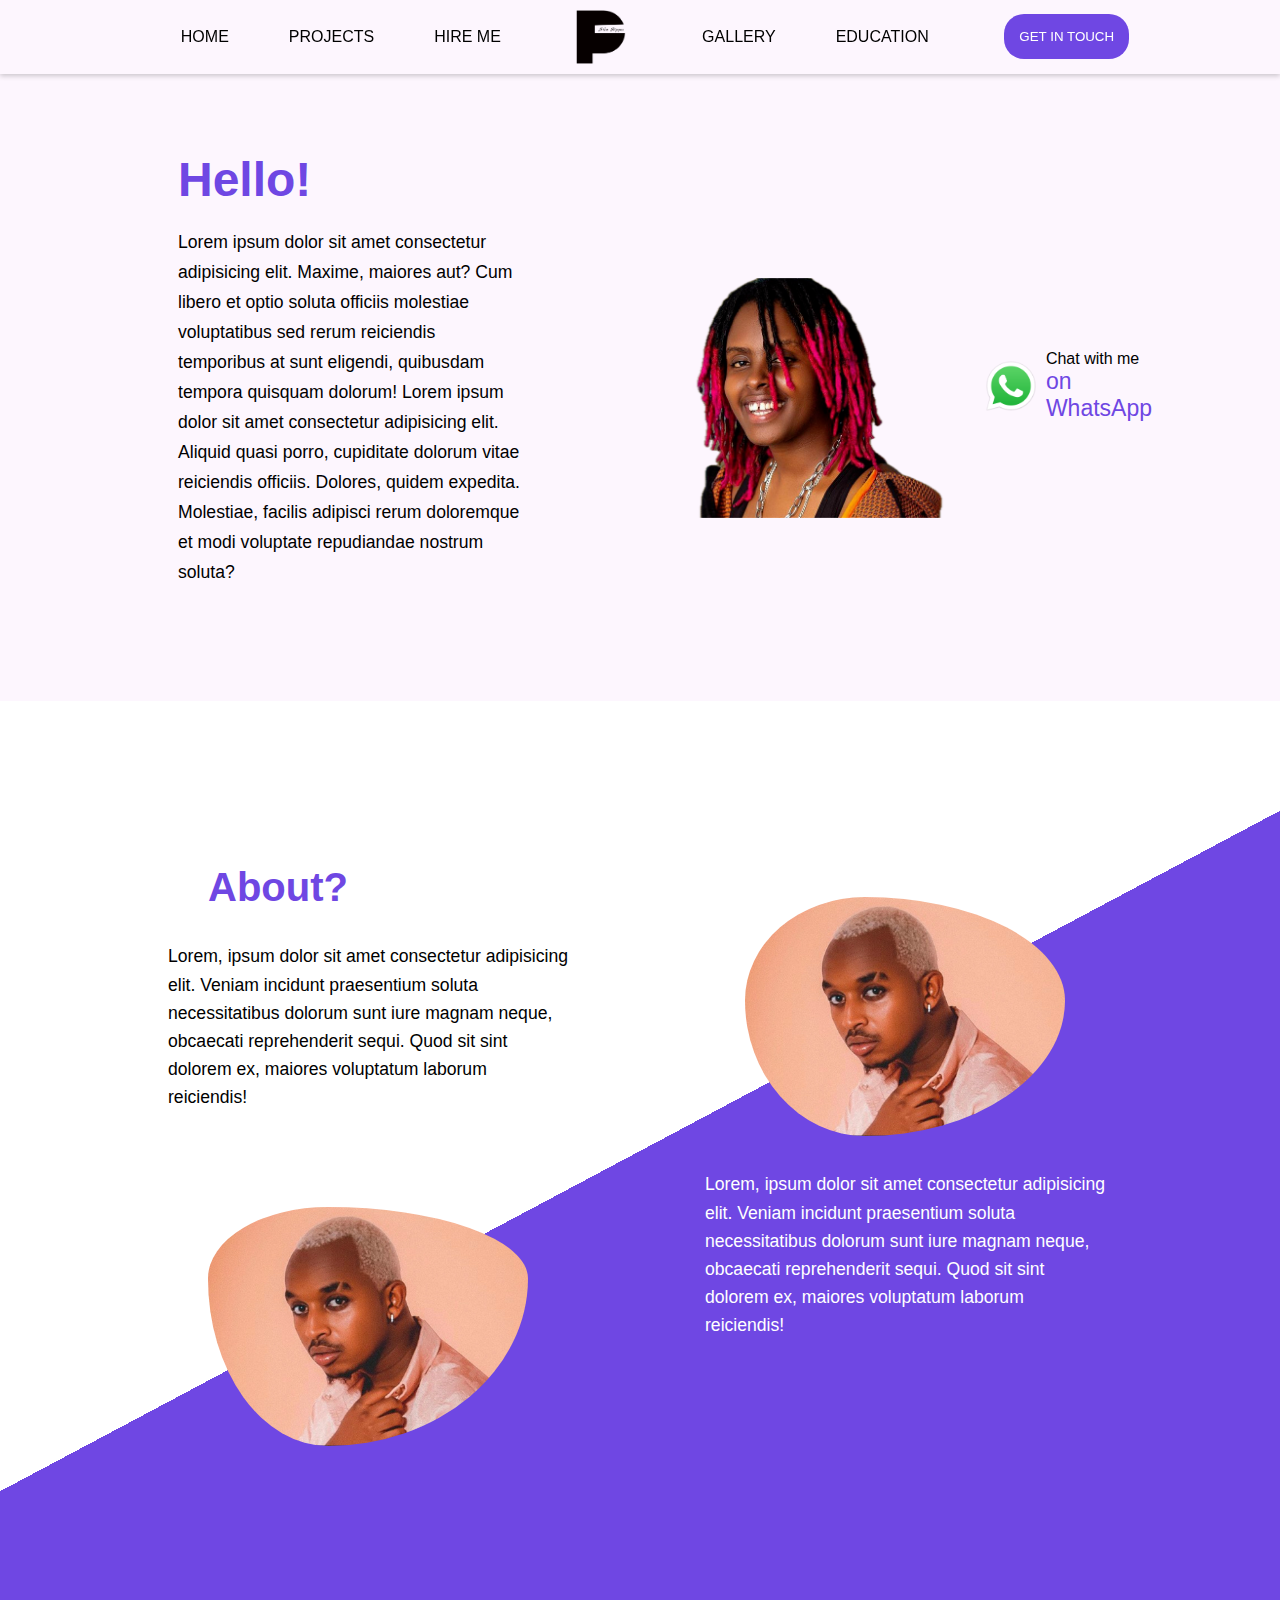
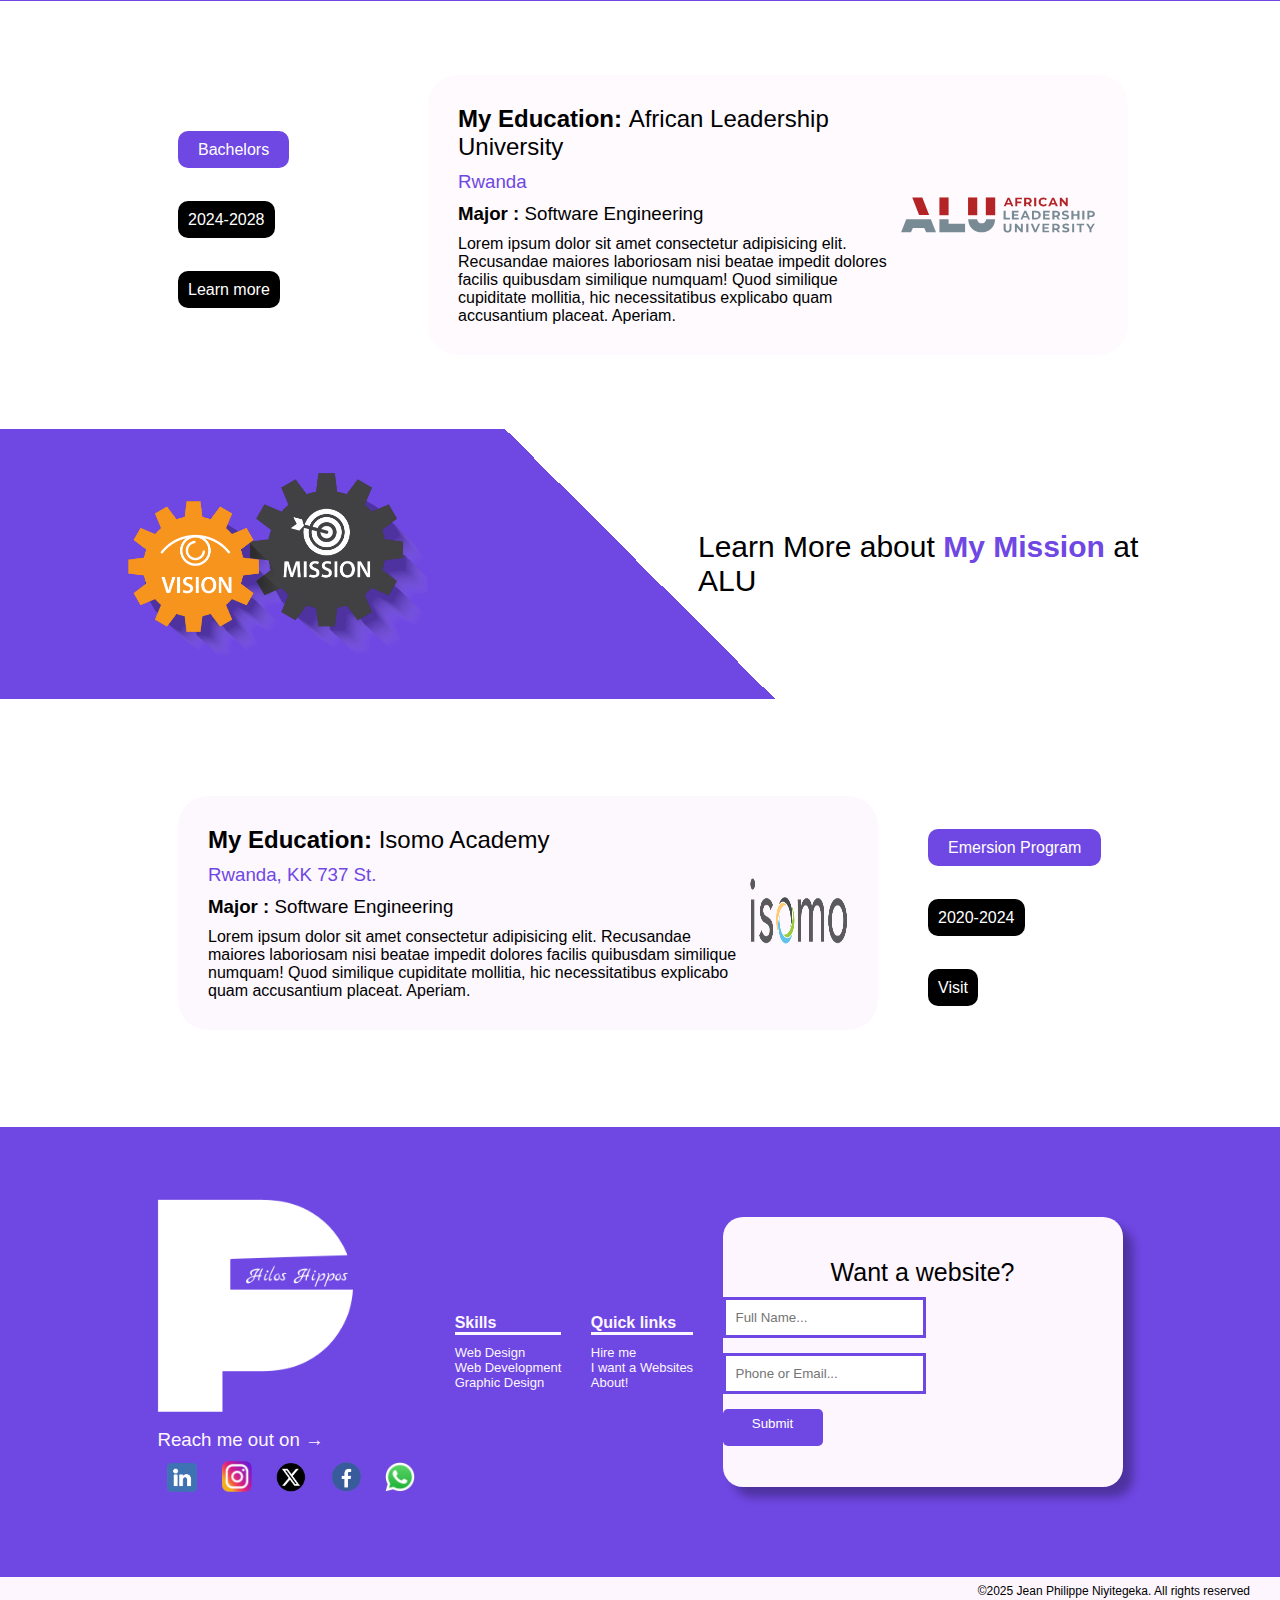
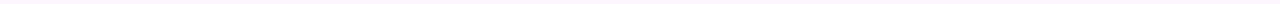
<file: Index.html>
<!DOCTYPE html>
<html lang="en">
<head>
    <meta charset="UTF-8">
    <meta name="viewport" content="width=device-width, initial-scale=1.0">
    <title>My portifolio</title>
    <link rel="stylesheet" href="style.css">
</head>
<body>
    <div class="navbar">
        <ul class="navlist" id="navlist">
            <li><a href="Index.html" class="item">HOME</a></li>
            <li><a href="projects.html" class="item">PROJECTS</a></li>
            <li><a href="Hireme.html" class="item">HIRE ME</a></li>
        </ul>
        <img src="MY LOGO.png" class="logo">
        <ul class="navlist" id="secondlist">
            <li><a href="Gallery.html" class="item">GALLERY</a></li>
            <li><a href="Index.html#education" class="item">EDUCATION</a></li>
        </ul>
        <div class="hamburger" id="hamburger">
            <span class="bar"></span>
            <span class="bar"></span>
            <span class="bar"></span>
        </div>
        <button class="btn" id="btn">GET IN TOUCH</button>
        
    </div>

    <div class="page-one">
        <div class="greeting">
            <h1>Hello!</h1>
            <p>Lorem ipsum dolor sit amet consectetur adipisicing elit. Maxime, maiores aut? Cum libero et optio soluta officiis molestiae voluptatibus sed rerum reiciendis temporibus at sunt eligendi, quibusdam tempora quisquam dolorum!
                Lorem ipsum dolor sit amet consectetur adipisicing elit. Aliquid quasi porro, cupiditate dolorum vitae reiciendis officiis. Dolores, quidem expedita. Molestiae, facilis adipisci rerum doloremque et modi voluptate repudiandae nostrum soluta?

            </p>
        </div>
        <div class="pageoneimage">
            <img src="alyn.png" alt="jean philippe's picture" id="pageoneimage">
        </div>
        <div class="whatsapphandler">
            <img src="whatsapp-icon-2040x2048-8b5th74o.png" alt="" class="whatsappiconpageone" id="talk-img">
            <a href="" class="chat" id="talk-imgone">Chat with me <br> <span>on WhatsApp</span></a>
        </div>
    </div>
    <div class="diagonalsplit" id="diagonalsplit">
        <div class="about" id="about">
            <h1 class="abouttitle">About?</h1>
            <p class="pagetwop">Lorem, ipsum dolor sit amet consectetur adipisicing elit. Veniam incidunt praesentium soluta necessitatibus dolorum sunt iure magnam neque, obcaecati reprehenderit sequi. Quod sit sint dolorem ex, maiores voluptatum laborum reiciendis!</p>
            <img src="kennysol.webp" alt="" class="pagetwoimage">
        </div>
        <div class="about2">
            <img src="kennysol.webp" alt="" class="pagetwoimage2">
            <p class="pagetwop2">Lorem, ipsum dolor sit amet consectetur adipisicing elit. Veniam incidunt praesentium soluta necessitatibus dolorum sunt iure magnam neque, obcaecati reprehenderit sequi. Quod sit sint dolorem ex, maiores voluptatum laborum reiciendis!</p>
            
        </div>
    </div>
    <div class="pagethree" id="education">
        <div class="part3listlinks">
            <ul class="part3links">
                <li class="part3item" id="itemone"><a href="">Bachelors</a></li>
                <li class="part3item" id="itemtwo"><a href=""> 2024-2028</a></li>
                <li class="part3item" id="itemthreeOne"><a href="">Learn more</a></li>
            </ul>
        </div>
        <div class="part3texcontent">
            <div class="part3contentsame">
                <h2 class="parthreeh2">My Education: <span class="school">African Leadership University</span></h2>
            <h3 class="partthreeh3">Rwanda</h3>
            <h3 class="partthreeh4"><span class="part3span">Major :</span> Software Engineering</h3>
            <p class="part3p">
                Lorem ipsum dolor sit amet consectetur adipisicing elit. Recusandae maiores laboriosam nisi beatae impedit dolores facilis quibusdam similique numquam! Quod similique cupiditate mollitia, hic necessitatibus explicabo quam accusantium placeat. Aperiam.
            </p>
            </div>
            
            <img src="alu-logo.svg" alt="" class="part3img">
        </div>
       
        
    </div>
    <div class="diagonalsplit2">
        <img src="Mission.png" alt="" class="missionimg">
        <p class="mission">Learn More about <a href="Gallery.html#Personalmissionvideo"><span>My Mission</span></a> at ALU</p>
    </div>
    <div class="pagethree" id="pagethree">
        
        <div class="part3texcontent" id="part3texcontent">
            <div class="part3contentsame">
                <h2 class="parthreeh2">My Education: <span class="school">Isomo Academy</span></h2>
            <h3 class="partthreeh3">Rwanda, KK 737 St. </h3>
            <h3 class="partthreeh4"><span class="part3span">Major :</span> Software Engineering</h3>
            <p class="part3p">
                Lorem ipsum dolor sit amet consectetur adipisicing elit. Recusandae maiores laboriosam nisi beatae impedit dolores facilis quibusdam similique numquam! Quod similique cupiditate mollitia, hic necessitatibus explicabo quam accusantium placeat. Aperiam.
            </p>
            </div>
            
            <img src="cropped-isomo_parent-logo.webp" alt="" class="part3img2">
        </div>
        <div class="part3listlinks" id="listlinks2">
            <ul class="part3links">
                <li class="part3item" id="itemone"><a href="">Emersion Program</a></li>
                <li class="part3item" id="itemtwo"><a href=""> 2020-2024</a></li>
                <li class="part3item" id="itemthreeTwo"><a href="">Visit</a></li>
            </ul>
        </div>
       
        
    </div>
    <div class="foot">
        <div class="foot1">
            <img src="Frame 1 (1).png" alt="" class="footlogo">
            <h3 class="footh3">Reach me out on →</h3>
            <div class="socials">
                <img src="linkedinicon.png" alt="" class="footimg" id="footLn">
                <img src="instagramicon.png" alt="" class="footimg" id="footInst">
                <img src="xicon.png" alt="" class="footimg" id="footTwit">
                <img src="facebookicon.png" alt="" class="footimg" id="footFace">
                <img src="whatsapp-icon-2040x2048-8b5th74o.png" alt="" class="footimg" id="footTsap">
            </div>
        </div>
        <div class="foot2">
            <h1 class="foot2h1">Skills</h1>
            <h3 class="foot2h3">Web Design</h3>
            <h3 class="foot2h3"> Web Development</h3>
            <h3 class="foot2h3"> Graphic Design</h3>
        </div>
        <div class="foot2">
            <h1 class="foot2h1">Quick links</h1>
            <h3 class="foot2h3"> <a href="Hireme.html">Hire me</a></h3>
            <h3 class="foot2h3"> <a href="getintouch.html#backend">I want a Websites</a></h3>
            <h3 class="foot2h3"> <a href="Index.html#diagonalsplit">About!</a></h3>
        </div>
        <div class="footcard">
            <h1>Want a website?</h1>
            <form action="" class="form" id="form">
                <div>
                    <input type="text" placeholder="Full Name..." class="fullname" id="full-name" required>
                    <input type="text" placeholder="Phone or Email..." class="fullnameOne" id="fullphone" required>
                </div>
                
                <button class="btn" id="buton" type="submit">Submit</button>
            </form>
        </div>
        
    </div>
    <div class="lastfoot">
        <p> &copy;2025 Jean Philippe Niyitegeka. All rights reserved</p>
    </div>

    <script src="script.js"></script>

</body>
</html>
</file>
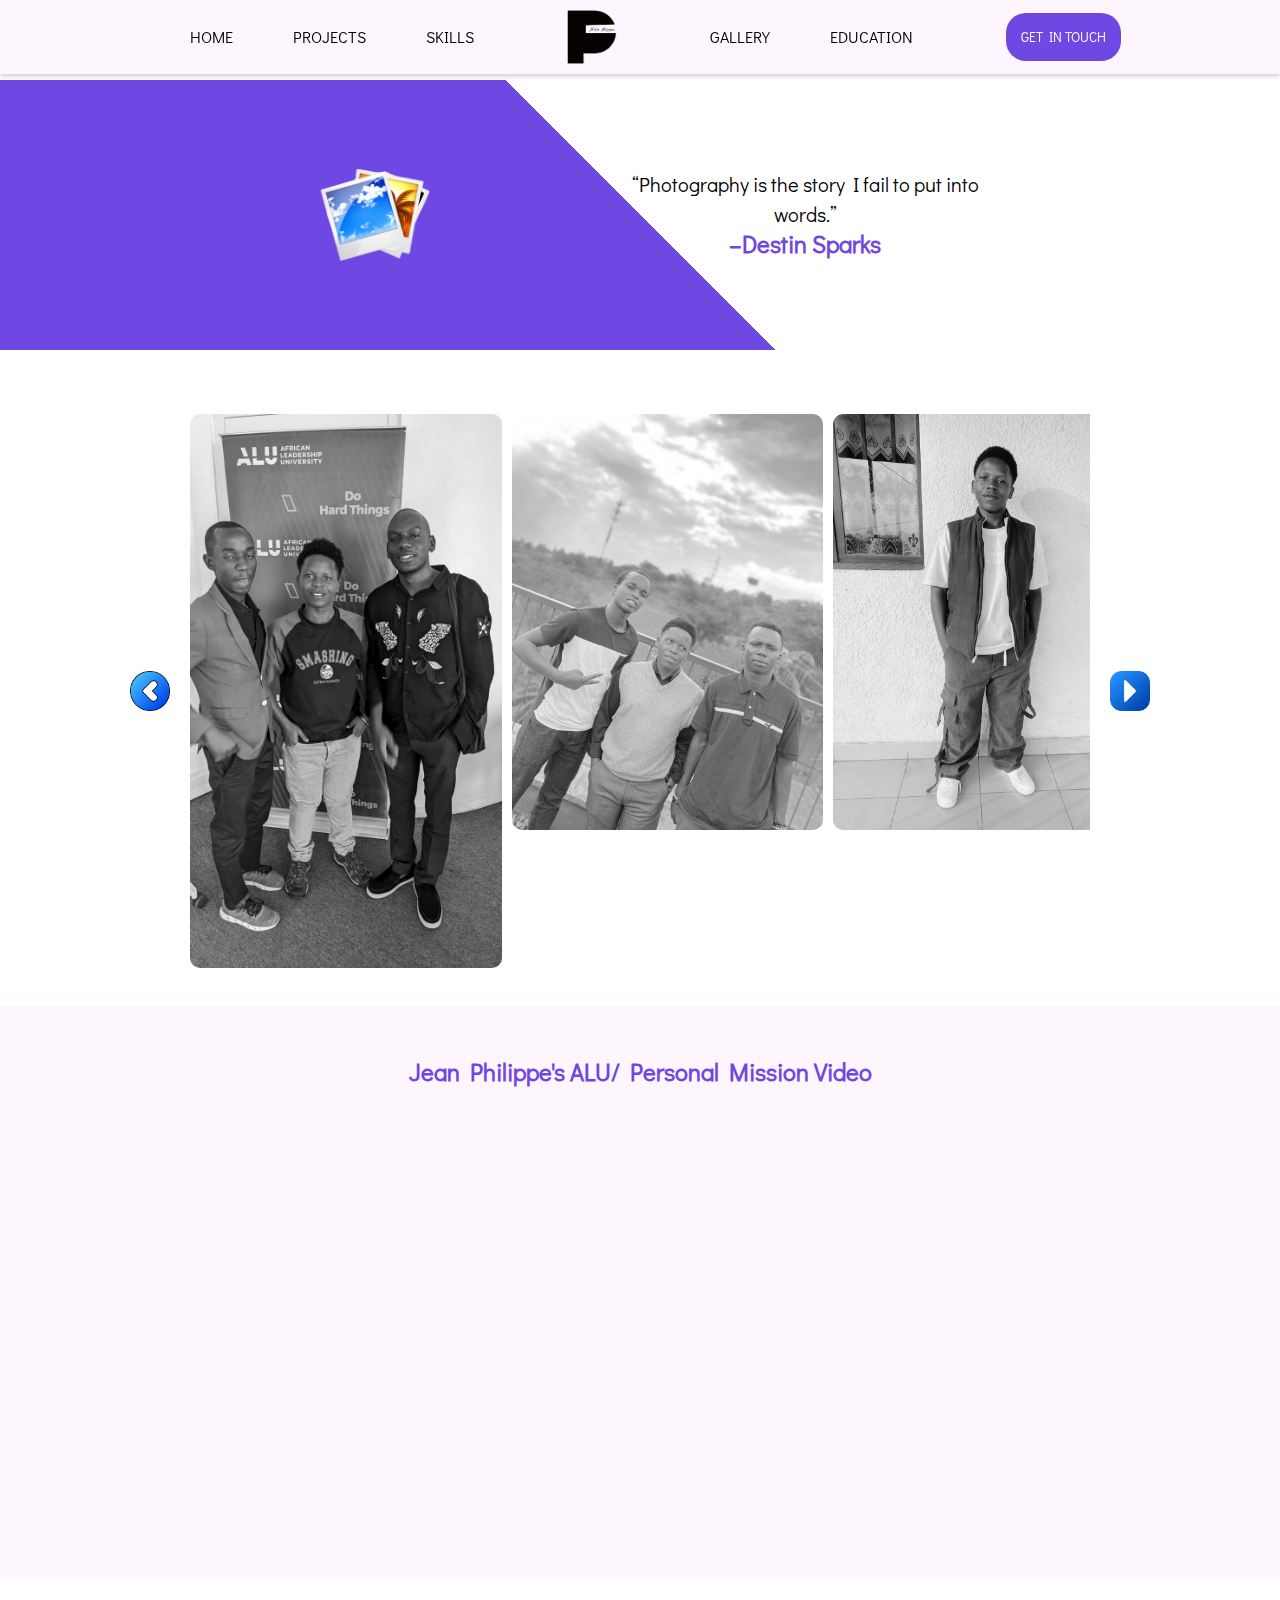
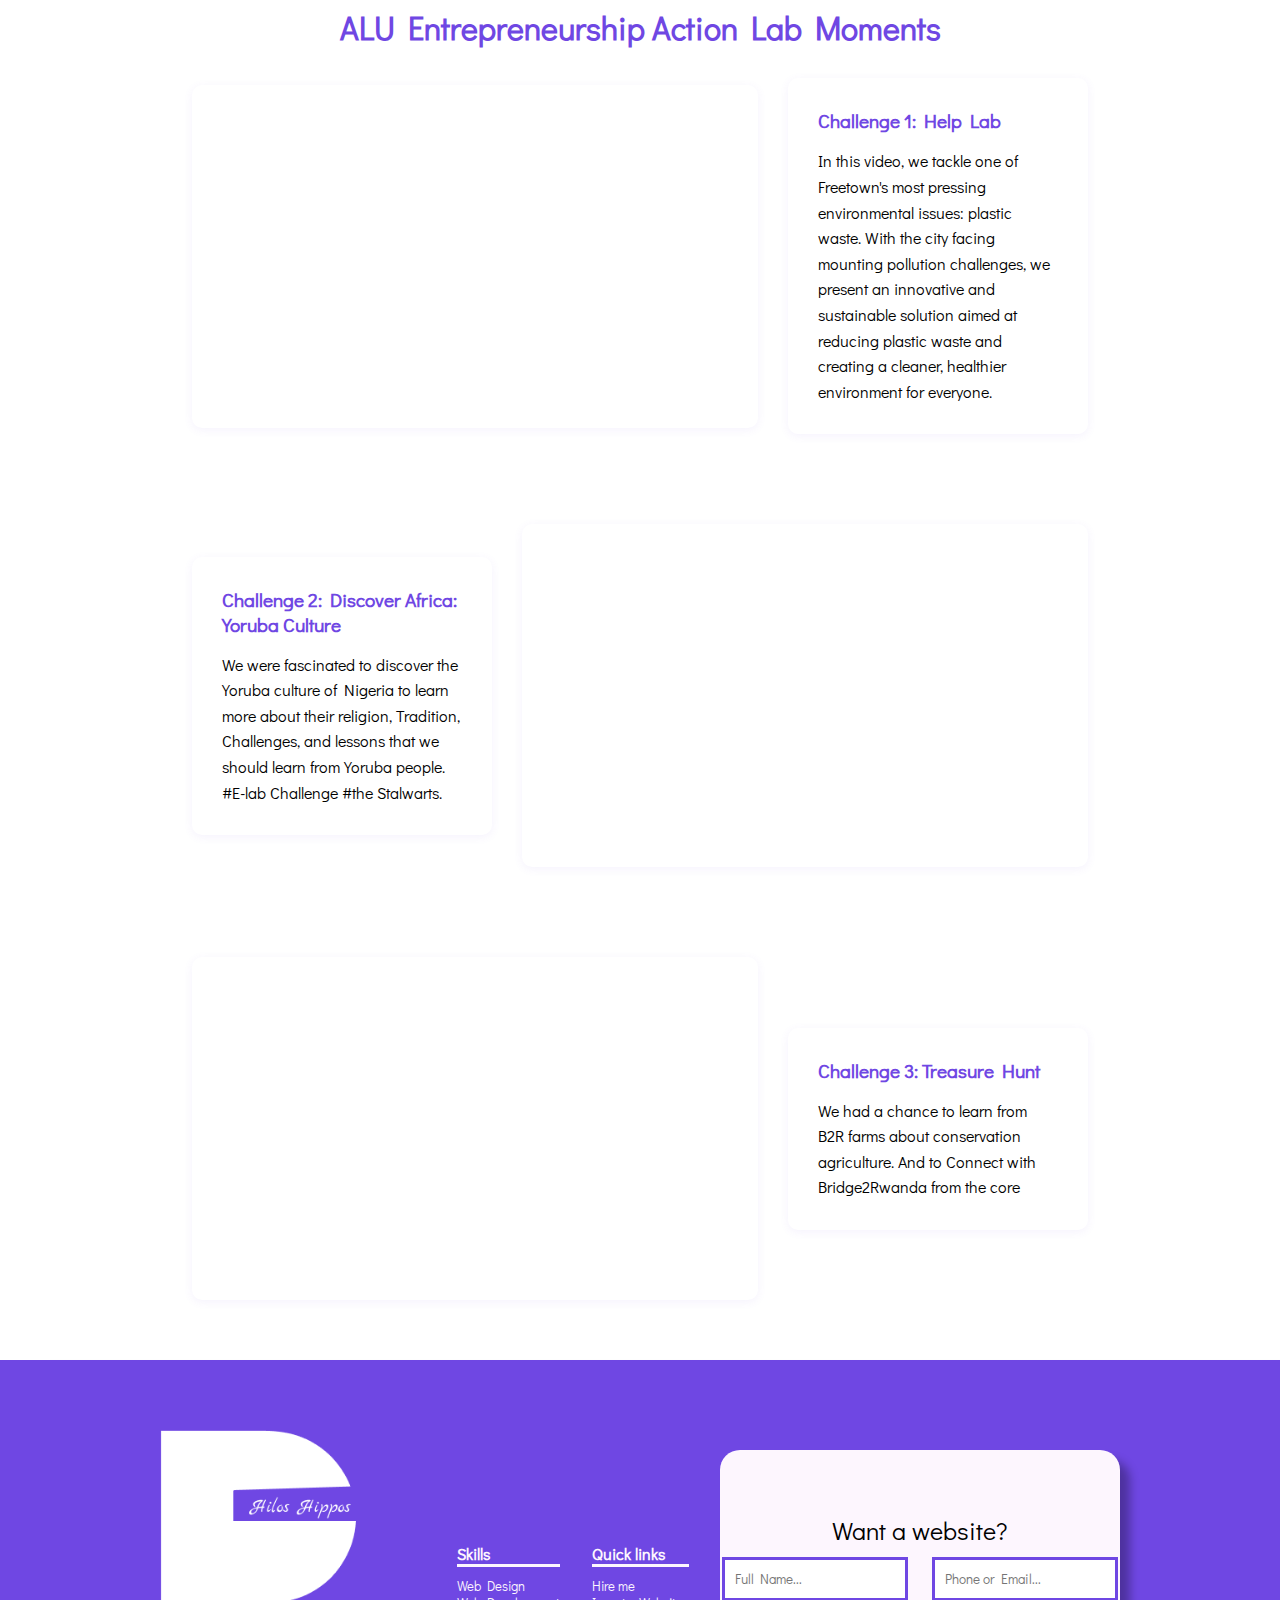
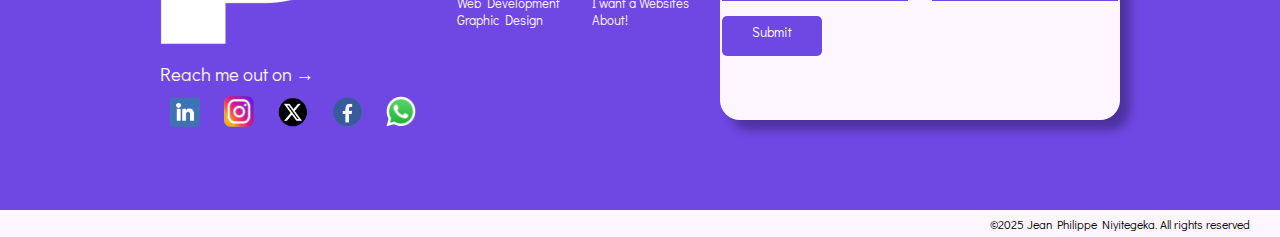
<file: Gallery.html>
<!DOCTYPE html>
<html lang="en">
<head>
    <meta charset="UTF-8">
    <meta name="viewport" content="width=device-width, initial-scale=1.0">
    <title>Projects</title>
    <link rel="stylesheet" href="style.css">
    <link href="https://fonts.googleapis.com/css2?family=Didact+Gothic&display=swap" rel="stylesheet">

</head>
<body>
    <div class="navbar">
        <!-- This is the navigation bar main menu -->
        <ul class="navlist" id="navlist">
            
            <li><a href="index.html" class="item">HOME</a></li>
            
            <li><a href="projects.html" class="item">PROJECTS</a></li>
            
            <li><a href="Hireme.html" class="item">SKILLS</a></li>
        </ul>
        <img src="./Images/MY LOGO.png" class="logo">
        <ul class="navlist" id="secondlist">
            <li><a href="Gallery.html" class="item">GALLERY</a></li>
            <li><a href="index.html#education" class="item">EDUCATION</a></li>
        </ul>
        <div class="hamburger" id="hamburger">
            <span class="bar"></span>
            <span class="bar"></span>
            <span class="bar"></span>
        </div>
        <button class="btn" id="btn">GET IN TOUCH</button>
        
    </div>
    <!-- this is the quote area for photography -->
    <div class="diagonalsplit2" id="photo-soon">
        <img src="./Images/art-gallery-icon-13993 Background Removed.png" alt="" class="missionimg" id="missionimg">
        <p class="mission" id="photography">“Photography is the story I fail to put into words.” 
            <span><br>–Destin Sparks</span></p>
    </div>
    <!-- the gallery area with pcitures -->
    <div class="gallerywrap">
        <img src="./Images/back_10237991.png" class="srollback" id="backbtn">
        <div class="gallery">
            <div class="galleryone">
                <img src="Images/WhatsApp Image 2024-11-05 at 13.27.10.jpeg">
                <img src="Images/WhatsApp Image 2024-09-20 at 15.29.18 (1).jpeg">
                <img src="Images/WhatsApp Image 2024-09-18 at 16.45.45 (1).jpeg">
                <img src="Images/WhatsApp Image 2024-09-20 at 15.30.20.jpeg">
                <img src="Images/WhatsApp Image 2024-09-20 at 15.30.21 (1).jpeg">
                <img src="Images/WhatsApp Image 2024-11-05 at 13.27.09.jpeg">
            </div>
        </div>
        <img src="./Images/next-arrow_10117641.png" alt="" class="srollback" id="nextbtn">
    </div>

    <!-- the personal mission video area -->
    <div class="personal">
        <h2 class="Personalmissionvideo" id="Personalmissionvideo">Jean Philippe's ALU/ Personal Mission Video</h2>
        <iframe width="790" height="400" src="https://www.youtube.com/embed/kpiyoGnrtZQ" title="Jean Philippe Niyitegeka _ Personal Mission Video" frameborder="0" allow="accelerometer; autoplay; clipboard-write; encrypted-media; gyroscope; picture-in-picture; web-share" referrerpolicy="strict-origin-when-cross-origin" allowfullscreen></iframe>
    </div>
    <!-- the ALU challenges videos memory section -->
    <div class="firstchalhead">
        <h1 class="elab">ALU Entrepreneurship Action Lab Moments</h1>
    </div>
    <div class="first-challenge">
        <iframe width="566" height="343" src="https://www.youtube.com/embed/JtEzYcTZk4Q" title="The Stalwarts_ E-Lab Challenge 5: Launch your Mission V2" frameborder="0" allow="accelerometer; autoplay; clipboard-write; encrypted-media; gyroscope; picture-in-picture; web-share" referrerpolicy="strict-origin-when-cross-origin" allowfullscreen></iframe>
        <div class="f-challenge">
            <h1 class="f-head">Challenge 1: Help Lab</h1>
            <p class="f-paragraph">
                In this video, we tackle one of Freetown's most pressing environmental issues: plastic waste. With the city facing mounting pollution challenges, we present an innovative and sustainable solution aimed at reducing plastic waste and creating a cleaner, healthier environment for everyone. 
            </p>
        </div>
    </div>
    <div class="first-challenge">
        <div class="f-challenge">
            <h1 class="f-head">Challenge 2: Discover Africa: Yoruba Culture</h1>
            <p class="f-paragraph">
                We were fascinated to discover the Yoruba culture of Nigeria to learn more about their religion, Tradition, Challenges, and lessons that we should learn from Yoruba people. #E-lab Challenge #the Stalwarts.
            </p>
        </div>
        <iframe width="566" height="343" src="https://www.youtube.com/embed/mH0m35qTV2w" title="Discover Africa: Learn More About Yoruba Culture" frameborder="0" allow="accelerometer; autoplay; clipboard-write; encrypted-media; gyroscope; picture-in-picture; web-share" referrerpolicy="strict-origin-when-cross-origin" allowfullscreen></iframe>
    </div>
    <div class="first-challenge">
        <iframe width="566" height="343" src="https://www.youtube.com/embed/hNPZnne-ueU" title="Hunt for Treasure_ The Stalwarts" frameborder="0" allow="accelerometer; autoplay; clipboard-write; encrypted-media; gyroscope; picture-in-picture; web-share" referrerpolicy="strict-origin-when-cross-origin" allowfullscreen></iframe>
        <div class="f-challenge">
            <h1 class="f-head">Challenge 3: Treasure Hunt</h1>
            <p class="f-paragraph">
                We had a chance to learn from B2R farms about conservation agriculture. And to Connect with Bridge2Rwanda from the core
            </p>
        </div>
    </div>
    


<!-- the footer again -->


    <div class="foot">
        <div class="foot1">
            <img src="./Images/Frame 1 (1).png" alt="" class="footlogo">
            <h3 class="footh3">Reach me out on →</h3>
            <div class="socials">
                <img src="./Images/linkedinicon.png" alt="" class="footimg" id="galLn">
                <img src="./Images/instagramicon.png" alt="" class="footimg" id="galInst">
                <img src="./Images/xicon.png" alt="" class="footimg" id="galTwit">
                <img src="./Images/facebookicon.png" alt="" class="footimg" id="galFace">
                <img src="./Images/whatsapp-icon-2040x2048-8b5th74o.png" alt="" class="footimg" id="galTsap">
            </div>
        </div>
        <div class="foot2">
            <h1 class="foot2h1">Skills</h1>
            <h3 class="foot2h3">Web Design</h3>
            <h3 class="foot2h3"> Web Development</h3>
            <h3 class="foot2h3"> Graphic Design</h3>
        </div>
        <div class="foot2">
            <h1 class="foot2h1">Quick links</h1>
            <h3 class="foot2h3"> <a href="Hireme.html">Hire me</a></h3>
            <h3 class="foot2h3"> <a href="getintouch.html#backend">I want a Websites</a></h3>
            <h3 class="foot2h3"> <a href="Index.html#diagonalsplit">About!</a></h3>
        </div>
        <!-- the contact form at the footer -->
        <div class="footcard">
            <h1>Want a website?</h1>
            <form action="" class="form" id="formTwo">
                <div>
                    <input type="text" placeholder="Full Name..." class="fullname" id="full-name" required>
                    <input type="text" placeholder="Phone or Email..." class="fullnameOne" id="fullphone" required>
                </div>
                <button class="btn" id="buton">Submit</button>
            </form>
           
        </div>
    </div>
    <div class="lastfoot">
        <p> &copy;2025 Jean Philippe Niyitegeka. All rights reserved</p>
    </div>
    <script src="script.js"></script>
</body>
</html>
</file>
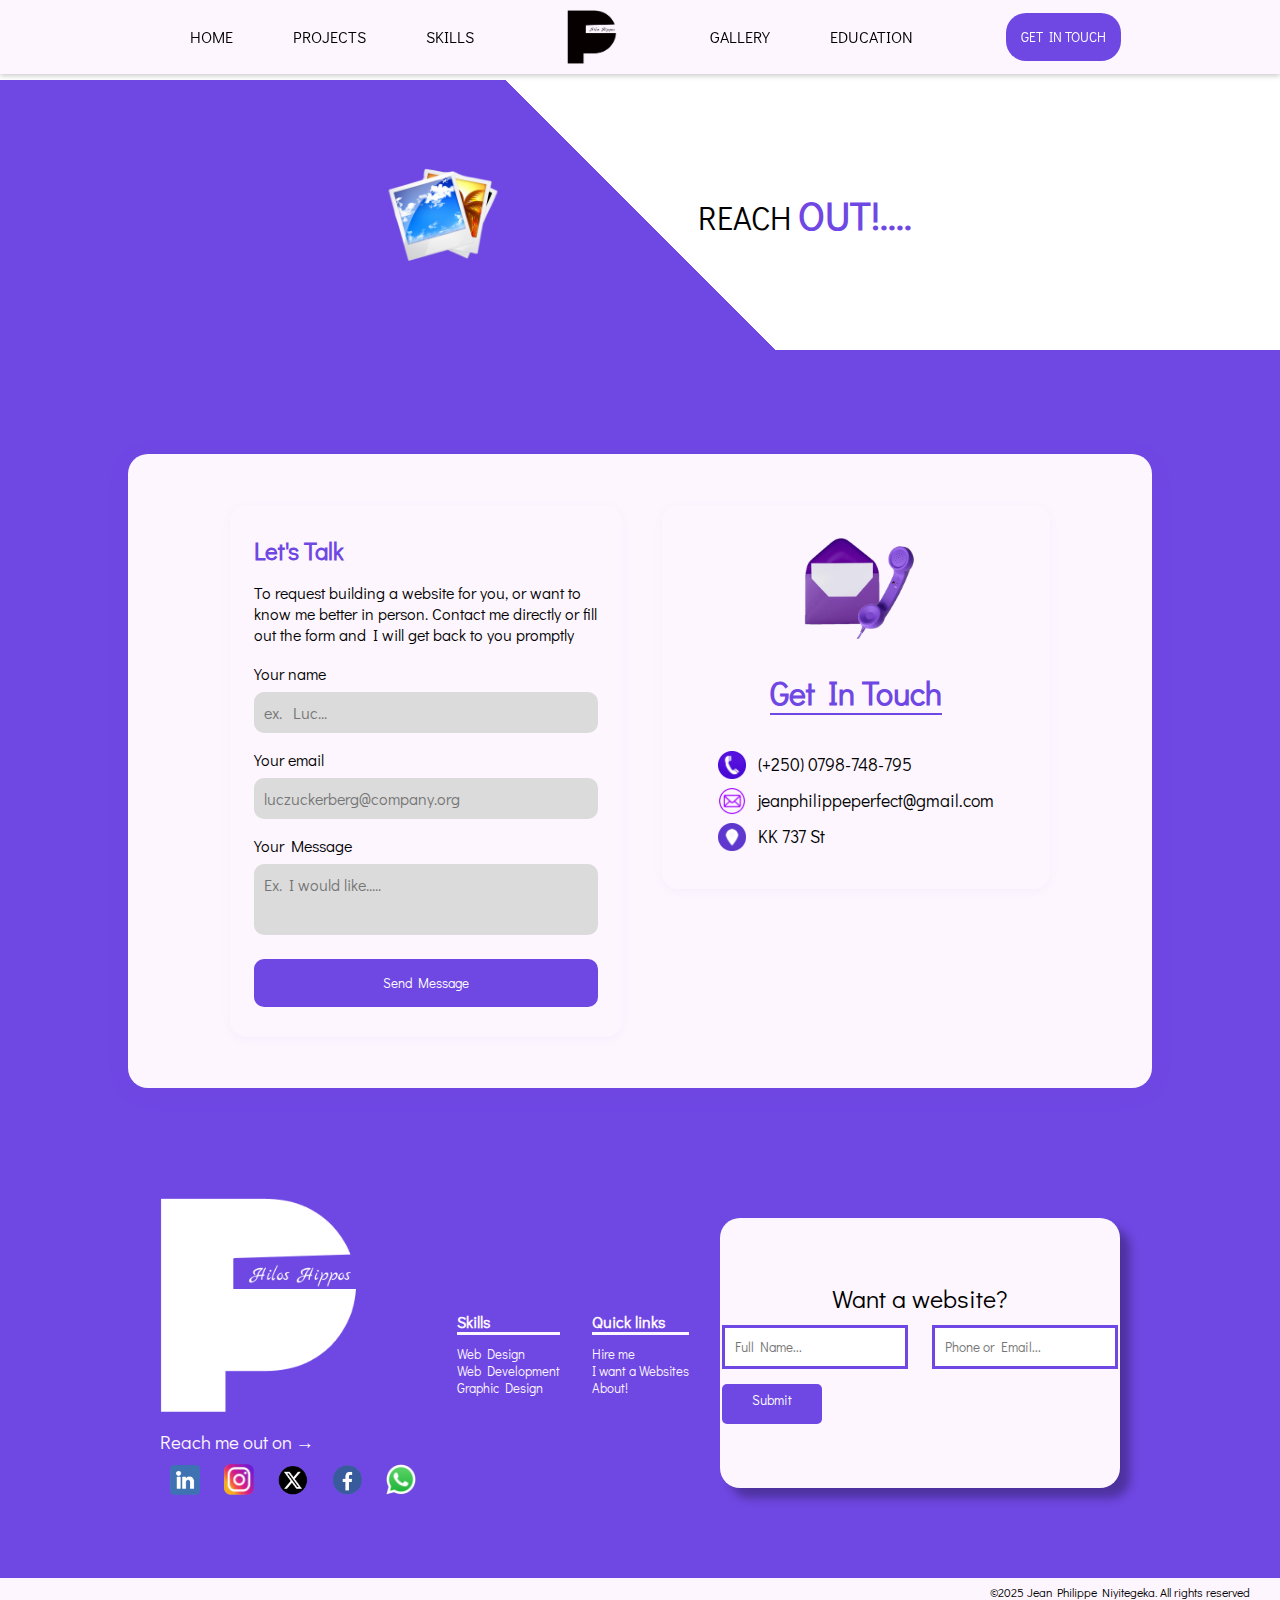
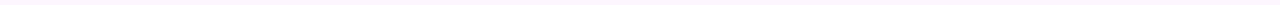
<file: getintouch.html>
<!DOCTYPE html>
<html lang="en">
<head>
    <meta charset="UTF-8">
    <meta name="viewport" content="width=device-width, initial-scale=1.0">
    <title>Projects</title>
    <link rel="stylesheet" href="style.css">
    <link href="https://fonts.googleapis.com/css2?family=Didact+Gothic&display=swap" rel="stylesheet">

</head>
<!-- this is the get in touch page or the contact page -->
<body>
    <!-- the navigation bar once again  -->
    <div class="navbar">
        <ul class="navlist" id="navlist">
            <li><a href="index.html" class="item">HOME</a></li>
            <li><a href="projects.html" class="item">PROJECTS</a></li>
            <li><a href="Hireme.html" class="item">SKILLS</a></li>
        </ul>
        <!-- my personal logo is here  -->
        <img src="./Images/MY LOGO.png" class="logo">
        <ul class="navlist" id="secondlist">
            <li><a href="Gallery.html" class="item">GALLERY</a></li>
            <li><a href="index.html#education" class="item">EDUCATION</a></li>
        </ul>
        <div class="hamburger" id="hamburger">
            <span class="bar"></span>
            <span class="bar"></span>
            <span class="bar"></span>
        </div>
        <button class="btn" id="btn">GET IN TOUCH</button>
        
    </div>
    <!-- the diagonal split with reach out.... -->
    <div class="diagonalsplit2" id="comming-soon1">
        <img src="./Images/art-gallery-icon-13993 Background Removed.png" alt="" class="missionimg" id="modiimage">
        <p class="mission" id="missionone">REACH  <span>OUT!....</span></p>
    </div>
    <div class="backend" id="backend">
        <!-- the contact form is around here, it is the main form if you want to contact me -->
        <div class="contactus">
            <div class="contactform">
                <h2 class="conthead"> Let's Talk</h2>
                <p class="contp">
                    To request building a website for you, or want to know me better in person.
                    Contact me directly or fill out the form and I will get back to you promptly
                </p>
                <form action="" class="contactform1" id="contactformone">
                    <p>Your name</p>
                    <input type="text" placeholder="ex.  Luc..." id="nameone">
                    <p>Your email</p>
                    <input type="email" placeholder="luczuckerberg@company.org" id="emailone">
                    <p>Your Message</p>
                    <input type=" text" placeholder="Ex. I would like....." id="message">
                    <button class="btn" id="send">Send Message</button>
    
                </form>
            </div>
            <!-- this is the bottom part of contact page -->
            <div class="contacts" id="contactslast">
                <div class="imagehandler">
                    <img src="./Images/Phone-emailpng.png" alt="" class="imagehandler1">
        
                </div>
                <h2 class="touch">Get In Touch</h2>
                <ul class="mycontacts">
                    <li class="contactone"><img src="./Images/phone Removed.png" alt="" class="phone"> (+250) 0798-748-795</li>
                    <li class="contactone"><img src="./Images/mail removed.png" alt="" class="phone"> jeanphilippeperfect@gmail.com</li>
                    <li class="contactone"><img src="./Images/location removed.png" alt="" class="phone"> KK 737 St</li>
                </ul>
            </div>
        
        </div>

    </div>
   
<!-- this is the footer -->

    <div class="foot">
        <div class="foot1">
            <img src="./Images/Frame 1 (1).png" alt="" class="footlogo">
            <h3 class="footh3">Reach me out on →</h3>
            <div class="socials">
                <img src="./Images/linkedinicon.png" alt="" class="footimg" id="getInLn">
                <img src="./Images/instagramicon.png" alt="" class="footimg" id="getInInst">
                <img src="./Images/xicon.png" alt="" class="footimg" id="getInTwit">
                <img src="./Images/facebookicon.png" alt="" class="footimg" id="getInFace">
                <img src="./Images/whatsapp-icon-2040x2048-8b5th74o.png" alt="" class="footimg" id="getInTsap">
            </div>
        </div>
        <div class="foot2">
            <h1 class="foot2h1">Skills</h1>
            <h3 class="foot2h3">Web Design</h3>
            <h3 class="foot2h3"> Web Development</h3>
            <h3 class="foot2h3"> Graphic Design</h3>
        </div>
        <div class="foot2">
            <h1 class="foot2h1">Quick links</h1>
            <h3 class="foot2h3"> <a href="Hireme.html">Hire me</a></h3>
            <h3 class="foot2h3"> <a href="getintouch.html#backend">I want a Websites</a></h3>
            <h3 class="foot2h3"> <a href="Index.html#diagonalsplit">About!</a></h3>
        </div>
        <!-- the last contact form on the footer -->
        <div class="footcard">
            <h1>Want a website?</h1>
            <form action="" class="form" id="formFive">
                <div>
                    <input type="text" placeholder="Full Name..." class="fullname" id="full-name" required>
                    <input type="text" placeholder="Phone or Email..." class="fullnameOne" id="fullphone" required>
                </div>
                <button class="btn" id="buton">Submit</button>
            </form>
            
           
        </div>
    </div>
    <div class="lastfoot">
        <p> &copy;2025 Jean Philippe Niyitegeka. All rights reserved</p>
    </div>
    <script src="script.js"></script>
</body>
</html>
</file>
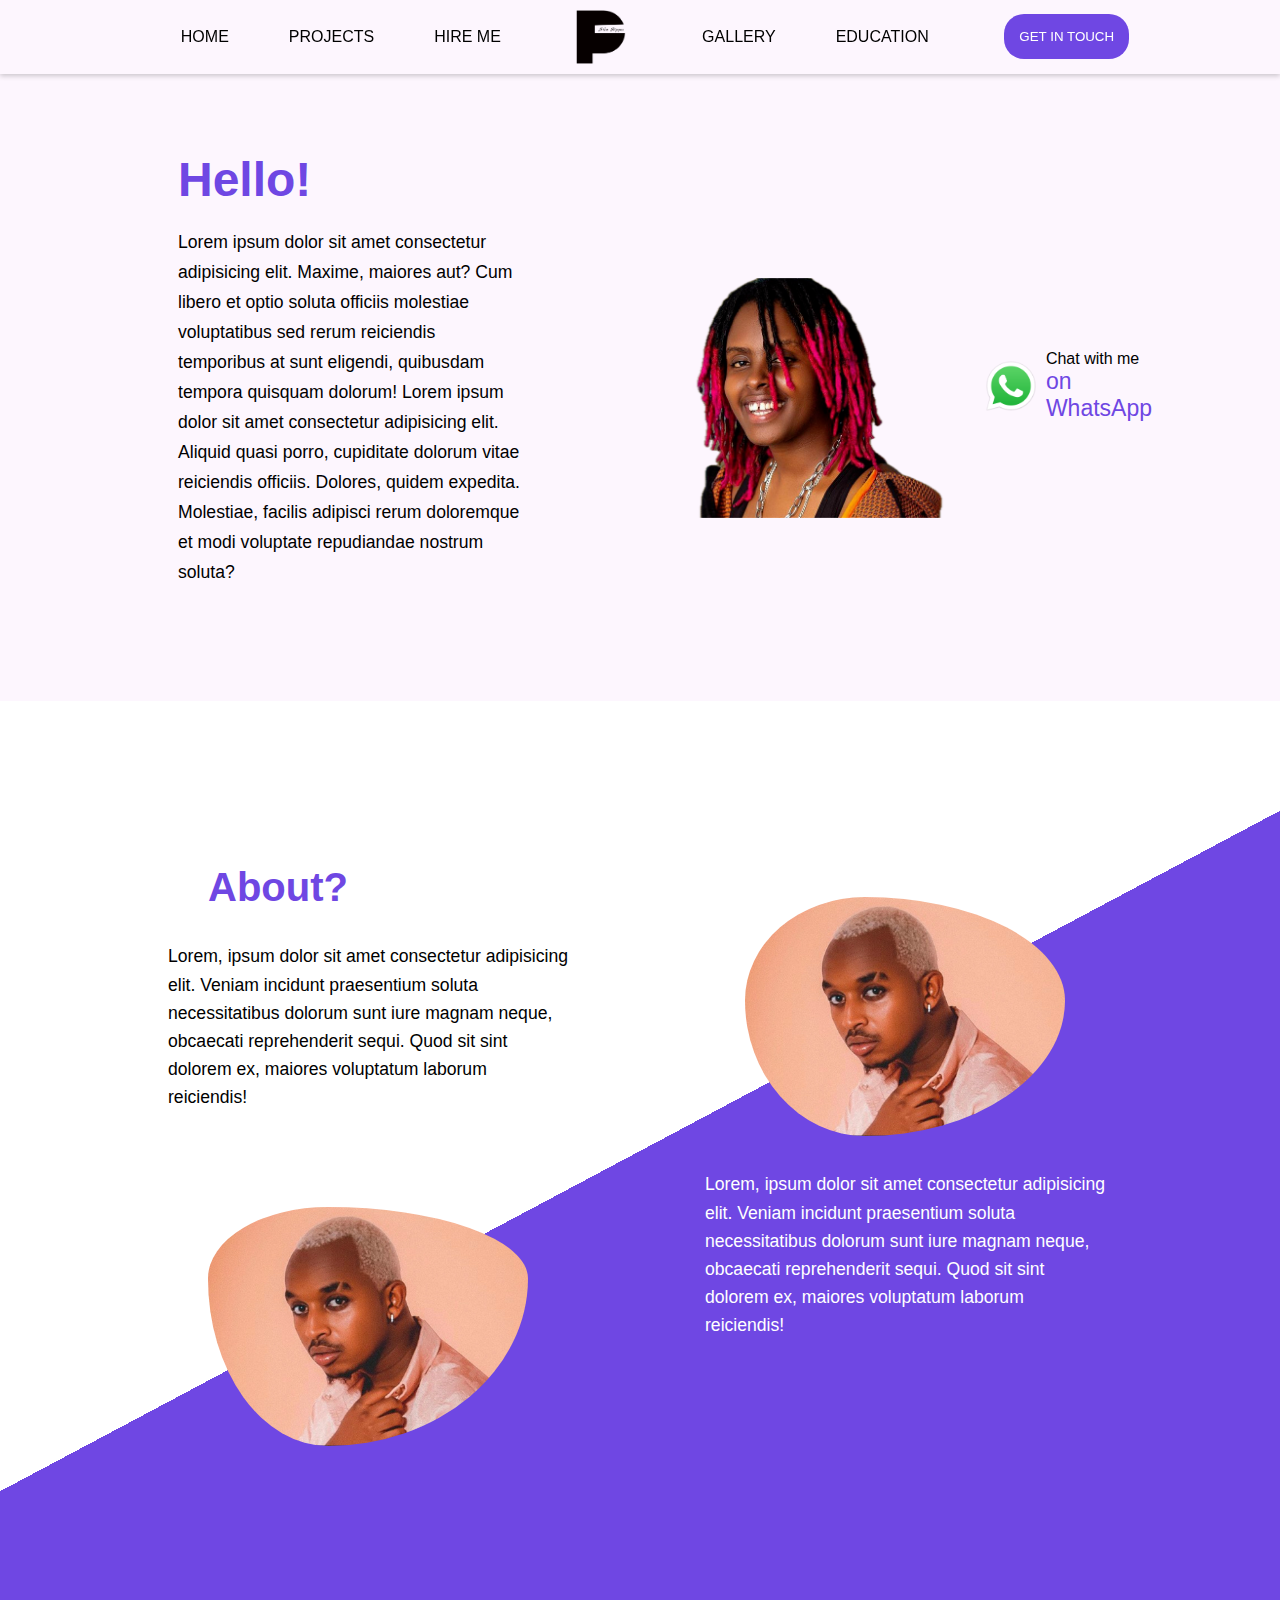
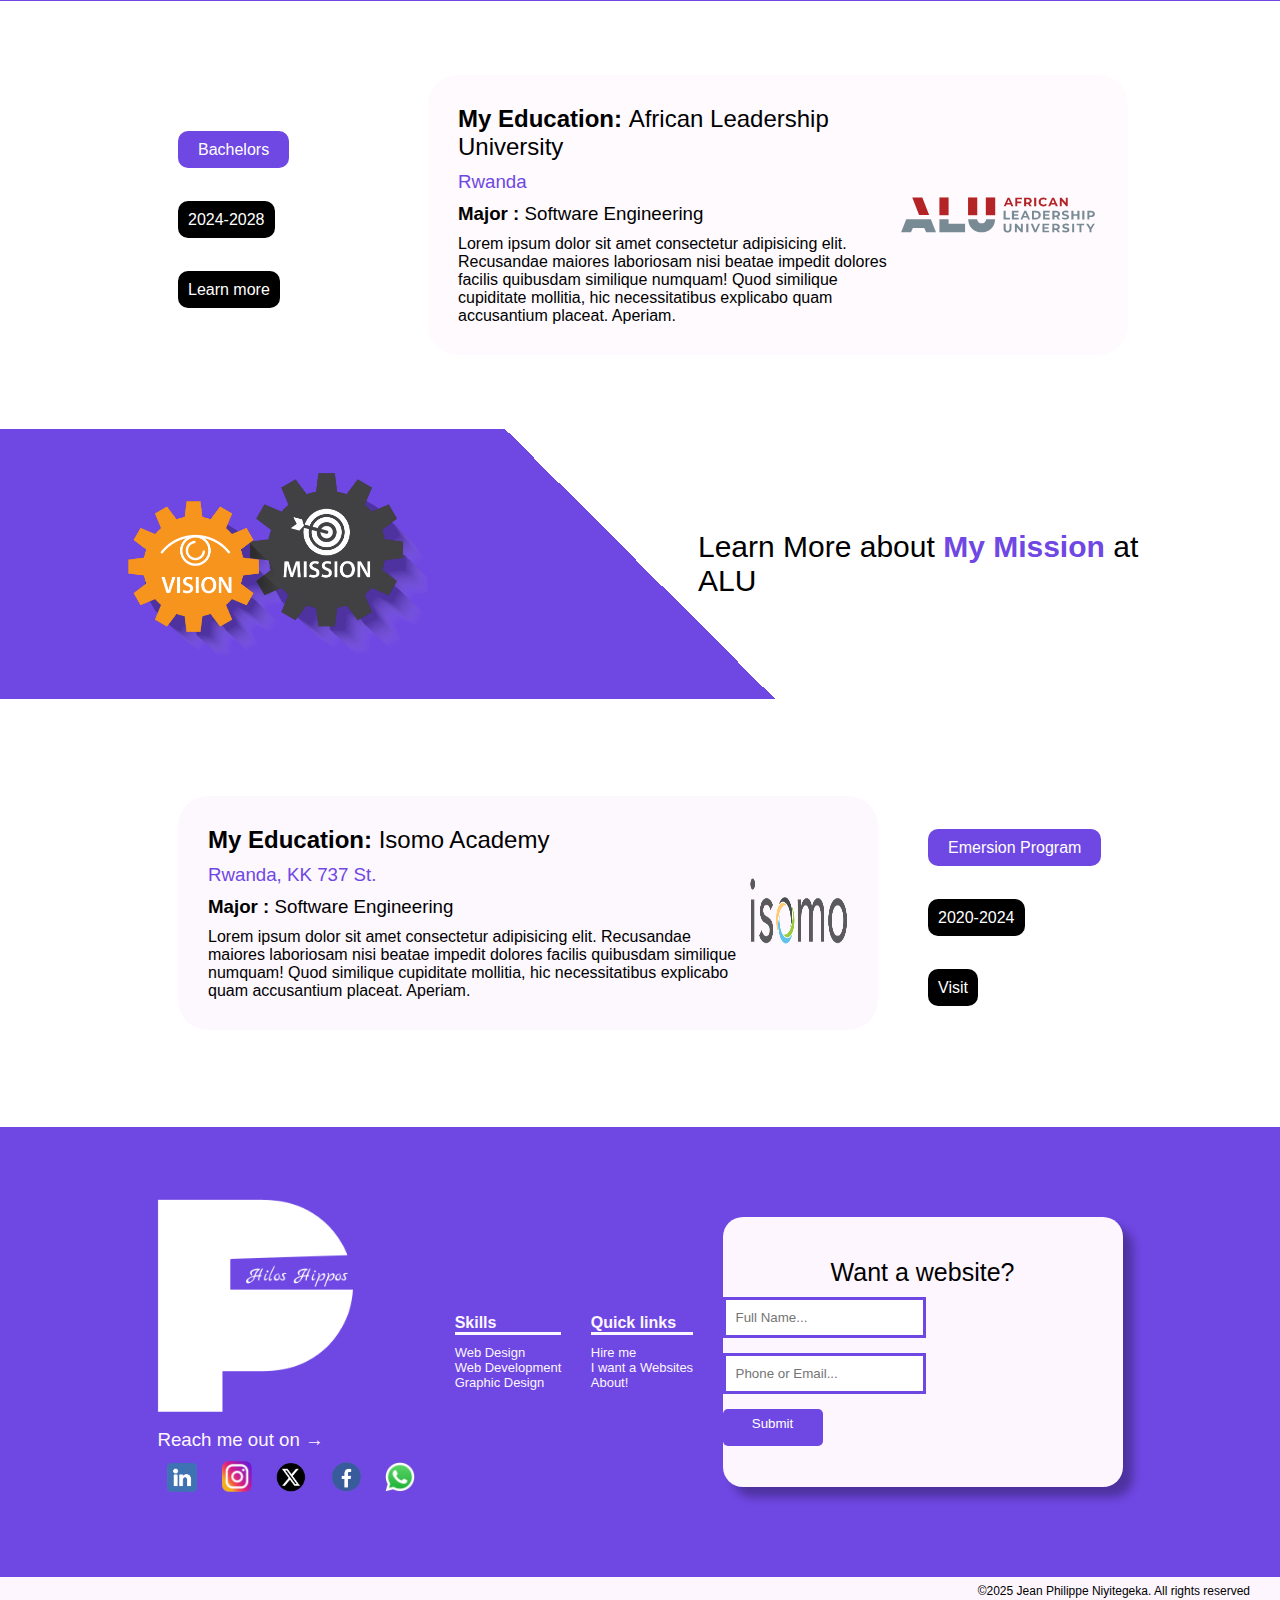
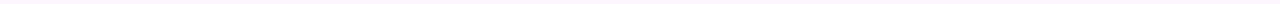
<file: jjIndex.html>
<!DOCTYPE html>
<html lang="en">
<head>
    <meta charset="UTF-8">
    <meta name="viewport" content="width=device-width, initial-scale=1.0">
    <title>My portifolio</title>
    <link rel="stylesheet" href="style.css">
</head>
<body>
    <div class="navbar">
        <ul class="navlist" id="navlist">
            <li><a href="Index.html" class="item">HOME</a></li>
            <li><a href="projects.html" class="item">PROJECTS</a></li>
            <li><a href="Hireme.html" class="item">HIRE ME</a></li>
        </ul>
        <img src="MY LOGO.png" class="logo">
        <ul class="navlist" id="secondlist">
            <li><a href="Gallery.html" class="item">GALLERY</a></li>
            <li><a href="Index.html#education" class="item">EDUCATION</a></li>
        </ul>
        <div class="hamburger" id="hamburger">
            <span class="bar"></span>
            <span class="bar"></span>
            <span class="bar"></span>
        </div>
        <button class="btn" id="btn">GET IN TOUCH</button>
        
    </div>

    <div class="page-one">
        <div class="greeting">
            <h1>Hello!</h1>
            <p>Lorem ipsum dolor sit amet consectetur adipisicing elit. Maxime, maiores aut? Cum libero et optio soluta officiis molestiae voluptatibus sed rerum reiciendis temporibus at sunt eligendi, quibusdam tempora quisquam dolorum!
                Lorem ipsum dolor sit amet consectetur adipisicing elit. Aliquid quasi porro, cupiditate dolorum vitae reiciendis officiis. Dolores, quidem expedita. Molestiae, facilis adipisci rerum doloremque et modi voluptate repudiandae nostrum soluta?

            </p>
        </div>
        <div class="pageoneimage">
            <img src="alyn.png" alt="jean philippe's picture" id="pageoneimage">
        </div>
        <div class="whatsapphandler">
            <img src="whatsapp-icon-2040x2048-8b5th74o.png" alt="" class="whatsappiconpageone" id="talk-img">
            <a href="" class="chat" id="talk-imgone">Chat with me <br> <span>on WhatsApp</span></a>
        </div>
    </div>
    <div class="diagonalsplit" id="diagonalsplit">
        <div class="about" id="about">
            <h1 class="abouttitle">About?</h1>
            <p class="pagetwop">Lorem, ipsum dolor sit amet consectetur adipisicing elit. Veniam incidunt praesentium soluta necessitatibus dolorum sunt iure magnam neque, obcaecati reprehenderit sequi. Quod sit sint dolorem ex, maiores voluptatum laborum reiciendis!</p>
            <img src="kennysol.webp" alt="" class="pagetwoimage">
        </div>
        <div class="about2">
            <img src="kennysol.webp" alt="" class="pagetwoimage2">
            <p class="pagetwop2">Lorem, ipsum dolor sit amet consectetur adipisicing elit. Veniam incidunt praesentium soluta necessitatibus dolorum sunt iure magnam neque, obcaecati reprehenderit sequi. Quod sit sint dolorem ex, maiores voluptatum laborum reiciendis!</p>
            
        </div>
    </div>
    <div class="pagethree" id="education">
        <div class="part3listlinks">
            <ul class="part3links">
                <li class="part3item" id="itemone"><a href="">Bachelors</a></li>
                <li class="part3item" id="itemtwo"><a href=""> 2024-2028</a></li>
                <li class="part3item" id="itemthreeOne"><a href="">Learn more</a></li>
            </ul>
        </div>
        <div class="part3texcontent">
            <div class="part3contentsame">
                <h2 class="parthreeh2">My Education: <span class="school">African Leadership University</span></h2>
            <h3 class="partthreeh3">Rwanda</h3>
            <h3 class="partthreeh4"><span class="part3span">Major :</span> Software Engineering</h3>
            <p class="part3p">
                Lorem ipsum dolor sit amet consectetur adipisicing elit. Recusandae maiores laboriosam nisi beatae impedit dolores facilis quibusdam similique numquam! Quod similique cupiditate mollitia, hic necessitatibus explicabo quam accusantium placeat. Aperiam.
            </p>
            </div>
            
            <img src="alu-logo.svg" alt="" class="part3img">
        </div>
       
        
    </div>
    <div class="diagonalsplit2">
        <img src="Mission.png" alt="" class="missionimg">
        <p class="mission">Learn More about <a href="Gallery.html#Personalmissionvideo"><span>My Mission</span></a> at ALU</p>
    </div>
    <div class="pagethree" id="pagethree">
        
        <div class="part3texcontent" id="part3texcontent">
            <div class="part3contentsame">
                <h2 class="parthreeh2">My Education: <span class="school">Isomo Academy</span></h2>
            <h3 class="partthreeh3">Rwanda, KK 737 St. </h3>
            <h3 class="partthreeh4"><span class="part3span">Major :</span> Software Engineering</h3>
            <p class="part3p">
                Lorem ipsum dolor sit amet consectetur adipisicing elit. Recusandae maiores laboriosam nisi beatae impedit dolores facilis quibusdam similique numquam! Quod similique cupiditate mollitia, hic necessitatibus explicabo quam accusantium placeat. Aperiam.
            </p>
            </div>
            
            <img src="cropped-isomo_parent-logo.webp" alt="" class="part3img2">
        </div>
        <div class="part3listlinks" id="listlinks2">
            <ul class="part3links">
                <li class="part3item" id="itemone"><a href="">Emersion Program</a></li>
                <li class="part3item" id="itemtwo"><a href=""> 2020-2024</a></li>
                <li class="part3item" id="itemthreeTwo"><a href="">Visit</a></li>
            </ul>
        </div>
       
        
    </div>
    <div class="foot">
        <div class="foot1">
            <img src="Frame 1 (1).png" alt="" class="footlogo">
            <h3 class="footh3">Reach me out on →</h3>
            <div class="socials">
                <img src="linkedinicon.png" alt="" class="footimg" id="footLn">
                <img src="instagramicon.png" alt="" class="footimg" id="footInst">
                <img src="xicon.png" alt="" class="footimg" id="footTwit">
                <img src="facebookicon.png" alt="" class="footimg" id="footFace">
                <img src="whatsapp-icon-2040x2048-8b5th74o.png" alt="" class="footimg" id="footTsap">
            </div>
        </div>
        <div class="foot2">
            <h1 class="foot2h1">Skills</h1>
            <h3 class="foot2h3">Web Design</h3>
            <h3 class="foot2h3"> Web Development</h3>
            <h3 class="foot2h3"> Graphic Design</h3>
        </div>
        <div class="foot2">
            <h1 class="foot2h1">Quick links</h1>
            <h3 class="foot2h3"> <a href="Hireme.html">Hire me</a></h3>
            <h3 class="foot2h3"> <a href="getintouch.html#backend">I want a Websites</a></h3>
            <h3 class="foot2h3"> <a href="Index.html#diagonalsplit">About!</a></h3>
        </div>
        <div class="footcard">
            <h1>Want a website?</h1>
            <form action="" class="form" id="form">
                <div>
                    <input type="text" placeholder="Full Name..." class="fullname" id="full-name" required>
                    <input type="text" placeholder="Phone or Email..." class="fullnameOne" id="fullphone" required>
                </div>
                
                <button class="btn" id="buton" type="submit">Submit</button>
            </form>
        </div>
        
    </div>
    <div class="lastfoot">
        <p> &copy;2025 Jean Philippe Niyitegeka. All rights reserved</p>
    </div>

    <script src="script.js"></script>

</body>
</html>
</file>
<file: style.css>
*{
    padding:0;
    margin: 0;
    font-family: 'Didact Gothic', sans-serif;
    box-sizing: border-box;
}

@font-face {
    font-family: 'Futura';
    src: url('futura/futur.ttf') format('truetype');
    font-weight: normal;
    font-style: normal;
}

/* Apply the font globally */
body {
    font-family: 'Futura', Arial, sans-serif;
}

html, body {
    overflow-x: hidden;
}

html{
    scroll-behavior: smooth;
}

/* Consistent section padding variables */
:root {
    --section-padding: 5% 10%;
    --section-padding-tablet: 2% 8%;
    --section-padding-mobile: 3% 5%;
    --primary-color: #6f47e3;
    --secondary-color: #fdf6fe;
    --text-color: #000;
    --white: #fff;
}

.navbar{
    width: 100%;
    padding: 10px 10%;
    position: fixed;
    display: flex;
    justify-content: space-around;
    align-items: center;
    background-color: var(--secondary-color);
    z-index: 1000;
    box-shadow: 0 2px 5px rgba(0, 0, 0, 0.2);
}

.Hello{
    display: flex;
    align-items: baseline;
    font-weight: 50;
    font-size: 1.3rem;
}

.navlist{
    display: flex;
    list-style: none;
}

.item{
    margin: 30px;
    text-decoration: none;
    color: var(--text-color);
    font-weight: 400;
    outline: none;
    padding-bottom: 20px;
}

.item.active {
    border-bottom: 3px solid var(--primary-color);
    color: var(--primary-color);
}

.item:hover{
    border-bottom: 3px solid var(--primary-color);
    color: var(--primary-color);
}

.logo{
    width: 50px;
    height: auto;
    cursor: pointer;
}

.btn{
    padding: 15px;
    background-color: var(--primary-color);
    color: var(--white);
    font-weight: 500;
    border-radius: 20px;
    outline: none;
    border: none;
    cursor: pointer;
}

.btn:hover{
    background: var(--text-color);
    color: var(--white);
}

.hamburger{
    display: none;
    margin: 0 30px;
}

.bar{
    display: block;
    background: var(--primary-color);
    width: 45px;
    height: 5px;
    margin: 5px;
}

/* CONSISTENT SECTION STYLING */
.page-one{
    padding: var(--section-padding);
    padding-top: 8%;
    background: var(--secondary-color);
    width: 100%;
    height: auto;
    display: flex;
    align-items: center;
}

.greeting{
    width: 500px;
    height: auto;
    margin: 0 50px;
    padding: 50px 0;
    align-items: center;
}

.greeting h1{
    color: var(--primary-color);
    font-size: 3rem;
    margin-bottom: 1rem;
}

.greeting p{
    margin-top: 20px;
    line-height: 30px;
    font-size: 1.1rem;
}

.pageoneimage{
    padding-top: 60px;
    width: 600px;
}

#pageoneimage{
    width: 100%;
}

.whatsapphandler{
    display: flex;
    align-items: center;
    margin-top: 2rem;
}

.whatsappiconpageone{
    width: 50px;
}

.chat{
    text-decoration: none;
    margin-left: 10px;
    color: var(--text-color);
    font-size: 1rem;
}

.chat span{
    color: var(--primary-color);
    font-size: 23px;
}

.diagonalsplit{
    width: 100%;
    min-height: 100vh;
    background: linear-gradient(152deg, var(--white) 50%, var(--primary-color) 50%);
    display: flex;
    padding: var(--section-padding);
}

.about{
    margin-top: 100px;
    flex: 1;
}

.pagetwop{
    width: 100%;
    max-width: 400px;
    margin-left: 40px;
    margin-top: 30px;
    font-size: 1.1rem;
    line-height: 1.6;
}

.about h1{
    color: var(--primary-color);
    display: flex;
    align-self: center;
    margin-left: 80px;
    font-size: 2.5rem;
    margin-bottom: 2rem;
}

.pagetwoimage{
    width: 100%;
    max-width: 400px;
    padding-top: 96px;
    padding-left: 80px;
    border-radius: 50%;
}

.about2{
    margin-top: 100px;
    padding-left: 50px;
    flex: 1;
}

.pagetwop2{
    width: 100%;
    max-width: 400px;
    margin-left: 40px;
    margin-top: 30px;
    color: var(--white);
    font-size: 1.1rem;
    line-height: 1.6;
}

.abouttitle2{
    color: var(--primary-color);
    display: flex;
    align-self: center;
    margin-left: 180px;
}

.pagetwoimage2{
    width: 100%;
    max-width: 400px;
    padding-top: 32px;
    padding-left: 80px;
    border-radius: 50%;
}

.pagethree{
    width: 100%;
    min-height: 20vh;
    background-image: url(ALU.jpg);
    background-size: cover;
    background-attachment: fixed;
    display: flex;
    align-items: center;
    padding: var(--section-padding);
}

.part3listlinks{
    width: 250px;
    height: 300px;
    padding: 50px;
    align-items: center;
}

.part3links{
    list-style: none;
    
}

.part3item a{
    text-decoration: none;
    line-height: 70px;
    color: var(--white);
}

#itemone a{
    background: var(--primary-color);
    padding: 10px 20px;
    border-radius: 10px;
}

#itemtwo a{
    background: var(--text-color);
    padding: 10px 10px;
    border-radius: 10px;
}

#itemthreeTwo a{
    background: var(--text-color);
    padding: 10px 10px;
    border-radius: 10px;
}

#itemthreeTwo a:hover{
    background: var(--primary-color);
    padding: 10px 10px;
    border-radius: 10px;
}

#itemthreeOne a{
    background: var(--text-color);
    padding: 10px 10px;
    border-radius: 10px;
}

#itemthreeOne a:hover{
    background: var(--primary-color);
    padding: 10px 10px;
    border-radius: 10px;
}

.part3texcontent{
    width: 100%;
    max-width: 700px;
    height: auto;
    margin-left: 50px;
    display: flex;
    background: rgba(253, 246, 254, 0.6);
    padding: 30px;
    border-radius: 30px;
}

.part3img{
    width: 200px;
    flex-shrink: 0;
}

.partthreeh3{
    color: var(--primary-color);
    margin: 10px 0;
    font-weight: 200;
}

.partthreeh4{
    font-weight: 200;
    margin-bottom: 10px;
}

.part3span{
    font-weight: 700;
}

.diagonalsplit2{
    width: 100%;
    height: 30vh;
    background: linear-gradient(225deg, var(--white) 50%, var(--primary-color) 50%);
    display: flex;
    align-items: center;
    justify-content: center;
    gap: 170px;
    padding: var(--section-padding);
}

.missionimg{
    width: 300px;
    height: auto;
}

.mission{
    font-size: 30px;
    margin-left: 100px;
    cursor: pointer;
}

.mission a{
    text-decoration: none;
}

.mission span{
    color: var(--primary-color);
    font-weight: 600;
}

.mission span:hover{
    color: var(--text-color);
    font-weight: 600;
    font-size: 35px;
}

.school{
    font-weight: 400;
}

.part3img2{
    width: 100px;
    height: 70px;
    margin-top: 50px;
}

#listlinks2{
    width: 300px;
}

#pagethree{
    background-image: url(What\ Is\ Critical\ Thinking-132e36dc-b1ac-4915-acee-bb2e3a142fd0.jpg);
}

#part3texcontent{
    background: rgba(253, 246, 254, 0.9);
}

.foot{
    width: 100%;
    min-height: 50vh;
    background: var(--primary-color);
    display: flex;
    justify-content: space-evenly;
    align-items: center;
    box-shadow: 30px 30px 30px rgba(204, 22, 22, 0.2);
    padding: var(--section-padding);
}

.footlogo{
    background: none;
    width: 200px;
}

.footh3{
    font-weight: 100;
    color: var(--secondary-color);
    margin-top: 10px;
}

.foot2h1{
    color: var(--secondary-color);
    font-size: medium;
    margin-bottom: 10px;
    border-bottom: solid var(--secondary-color);
}

.foot2h3{
    color: var(--secondary-color);
    font-weight: 100;
    font-size: small;
}

.foot2h3 a{
    color: var(--secondary-color);
    font-weight: 100;
    font-size: small;
    text-decoration: none;
}

.foot2h3 a:hover{
    color: var(--text-color);
    font-weight: 300;
    font-size: medium;
    text-decoration: none;
}

.footcard{
    background: var(--secondary-color);
    width: 400px;
    height: 30vh;
    border-radius: 20px;
    display: flex;
    flex-direction: column;
    align-items: center;
    justify-content: center;
    box-shadow: 10px 10px 10px rgba(0, 0, 0, 0.3);
}

.footcard h1{
    font-weight: lighter;
    margin-bottom: 10px;
    font-size: 25px;
}

.fullname{
    padding: 10px;
    border: solid var(--primary-color);
    margin-bottom: 15px;
    margin-right: 20px;
}

.fullnameOne{
    padding: 10px;
    border: solid var(--primary-color);
    margin-bottom: 15px;
}

#buton{
    border-radius: 5px;
    padding-top: 7px;
    width: 100px;
}

.footimg{
    width: 30px;
    height: auto;
    margin: 10px;
    cursor: pointer;
}

.footimg:hover{
    width: 40px;
    height: auto;
    margin: 10px;
    cursor: pointer;
}

.lastfoot{
    width: 100%;
    height: 3vh;
    background: var(--secondary-color);
    display: flex;
    align-items: center;
    justify-content: flex-end;
    padding-right: 30px;
    font-size: 12px;
}

/* TABLET RESPONSIVENESS (768px - 1024px) */
@media only screen and (min-width: 768px) and (max-width: 1024px) {
    :root {
        --section-padding: var(--section-padding-tablet);
    }
    .navbar{
     padding: 20px 10%;
    }
    .abouttitle{
     padding:0 100px;
    }
    .part3img2{
     transform: translateX(200%);
    }
    .foot{
     display: flex;
     padding: 30%;
    }
    
    .footlogo{
     width: 80px;
     transform: translateX(50%);
    }

    .hamburger{
        display: block;
        padding-left: 50px;
    }

    .navlist{
        position: fixed;
        display: flex;
        flex-direction: column;
        padding-top: 30px;
        top: 60px;
        left: -170%;
        background-color: #fdf6fe;
        width: 0;
        align-items: center;
        line-height: 55px;
        height: 40vh;
        transition: all 0.5s ease-in-out;
        border-radius: 0 0 20px 20px;
    }
    .item{
     font-size: 1.4rem;
     margin-top: 10px;
    }

    #secondlist{
        top: 250px;
        height: 20vh;
    }

    .navlist.active {
        left: 0%;
        width: 60%;
    }

    .hamburger.active .bar:nth-child(2){
        opacity: 0;
    }

    .hamburger.active .bar:nth-child(1){
        transform: translateY(8px) rotate(45deg);
    }

    .hamburger.active .bar:nth-child(3){
        transform: translateY(-10px) rotate(-45deg);
    }

    .page-one{
        flex-direction: column;
        padding-top: 12%;
        text-align: center;
        min-height: 60vh ;
    }

    .greeting{
        width: 100%;
        margin: 0;
        padding: 30px 0;
    }

    .greeting h1{
        font-size: 2.5rem;
    }

    .greeting p{
        font-size: 1rem;
        max-width: 600px;
        margin: 20px auto;
    }

    .pageoneimage{
        width: 80%;
        max-width: 500px;
        padding-top: 30px;
    }

    .diagonalsplit{
        flex-direction: column;
        min-height: auto;
        background: var(--white);
    }

    .about, .about2{
        margin-top: 50px;
        padding: 50px 0;
        text-align: center;
    }

    .about{
        background: var(--white);
    }

    .about2{
        background: var(--primary-color);
        padding-left: 0;
    }

    .about h1{
        margin-left: 0;
        font-size: 2rem;
    }

    .pagetwop, .pagetwop2{
        margin-left: 0;
        max-width: 80%;
        margin: 30px auto;
    }

    .pagetwoimage{
        padding-left: 0;
        max-width: 300px;
        margin: 0 auto;
    }

    .part3texcontent{
        flex-direction: column;
        margin-left: 0;
        margin: 30px auto;
        text-align: center;
    }

    .part3img{
        width: 150px;
        margin: 20px auto;
    }

    .diagonalsplit2{
        gap: 50px;
        flex-direction: column;
        height: auto;
        padding: 50px 0;
    }

    .mission{
        font-size: 24px;
        margin-left: 0;
        text-align: center;
    }

    .missionimg{
        width: 200px;
    }

    .foot{
        flex-wrap: wrap;
        gap: 30px;
        min-height: auto;
        padding: 50px 4%;
    }

    .footcard{
        width: 80%;
        height: 200px;
        max-width: 400px;
    }
    #itemone{
     font-size: 10px;
    }
}

/* MOBILE RESPONSIVENESS (max-width: 767px) */
@media only screen and (max-width: 767px) {
    :root {
        --section-padding: var(--section-padding-mobile);
    }

    .navbar{
        padding: 10px 10%;
        flex-wrap: wrap;
    }
    iframe{
     height: 100px;
    }
    .part3links{
     display: flex;
     flex-wrap: wrap;
     gap: 10px;
    }

    .hamburger{
        display: block;
        order: 3;
    }

    .logo{
          width: 40px;
           order: 1;
    }

    .btn{
        padding: 8px 15px;
        font-size: 12px;
        order: 2;
        margin-left: auto;
        margin-right: 20px;
    }

    .navlist{
        position: absolute;
        display: flex;
        flex-direction: column;
        top: 59px;
        left: -100%;
        background-color: rgba(253, 246, 254, 0.98);
        width: 0;
        align-items: center;
        line-height: 50px;
        height: 50vh;
        transition: all 0.5s ease-in-out;
        border-radius: 0 0 20px 20px;
        
        order: 4;
        flex-basis: 100%;
    }

    #secondlist{
        top: 200px;
        height: 25vh;
    }

    .navlist.active {
        left: 0;
        width: 100%;
    }

    .item{
        margin: 15px;
        font-weight: 200;
        font-size: 16px;
        opacity: 0;
        animation: fadeIn 0.5s ease-in-out 0.3s forwards;
    }

    @keyframes fadeIn {
        to {
            opacity: 1;
        }
    }

    .hamburger.active .bar:nth-child(2){
        opacity: 0;
    }

    .hamburger.active .bar:nth-child(1){
        transform: translateY(8px) rotate(45deg);
    }

    .hamburger.active .bar:nth-child(3){
        transform: translateY(-8px) rotate(-45deg);
    }

    .bar{
        width: 30px;
        height: 3px;
    }

    .page-one{
        flex-direction: column;
        padding-top: 15%;
        text-align: center;
    }

    .greeting{
        width: 100%;
        margin: 0;
        padding: 20px;
    }

    .greeting h1{
        font-size: 2rem;
        margin-bottom: 1rem;
    }

    .greeting p{
        font-size: 16px;
        line-height: 24px;
        margin: 20px 0;
    }

    .pageoneimage{
        width: 90%;
        max-width: 350px;
        padding: 20px 0;
    }

    .whatsapphandler{
        margin-top: 1rem;
        justify-content: center;
    }

    .whatsappiconpageone{
        width: 40px;
    }

    .chat{
        font-size: 14px;
    }

    .chat span{
        font-size: 18px;
    }

    .diagonalsplit{
        flex-direction: column;
        background: var(--white);
        min-height: auto;
    }

    .about, .about2{
        margin-top: 0;
        padding: 40px 20px;
        text-align: center;
    }

    .about2{
        background: var(--primary-color);
        padding-left: 20px;
    }

    .about h1{
        margin-left: 0;
        font-size: 1.8rem;
        margin-bottom: 1.5rem;
    }

    .pagetwop, .pagetwop2{
        width: 100%;
        margin: 20px 0;
        font-size: 15px;
        line-height: 1.5;
    }

    .pagetwoimage, .pagetwoimage2{
        width: 250px;
        padding: 20px 0;
        margin: 0 auto;
    }

    .pagethree{
        flex-direction: column;
        min-height: auto;
        background-attachment: scroll;
        padding: 40px 20px;
    }

    .part3listlinks{
        width: 100%;
        padding: 20px;
        height: auto;
    }

    .part3texcontent{
        width: 100%;
        margin: 20px 0;
        flex-direction: column;
        text-align: center;
        padding: 20px;
    }

    .part3img, .part3img2{
        width: 100px;
        height: auto;
        margin: 20px auto;
    }

    .parthreeh2{
        font-size: 18px;
    }

    .partthreeh3{
        font-size: 14px;
    }

    .partthreeh4{
        font-size: 16px;
    }

    .part3p{
        font-size: 14px;
        line-height: 1.5;
    }

    .diagonalsplit2{
        flex-direction: column;
        height: auto;
        gap: 20px;
        padding: 30px 20px;
    }

    .missionimg{
        width: 150px;
    }

    .mission{
        font-size: 16px;
        margin: 0;
        text-align: center;
    }

    .foot{
        flex-direction: column;
        min-height: auto;
        padding: 40px 20px;
        gap: 30px;
    }

    .footlogo{
        width: 50px;
        transform: translateX(130%);
    }

    .footcard{
        width: 100%;
        max-width: 350px;
        height: auto;
        padding: 30px 20px;
    }

    .footcard h1{
        font-size: 20px;
    }

    .fullname, .fullnameOne{
        width: 100%;
        max-width: 280px;
        margin-bottom: 15px;
        margin-right: 0;
    }

    .footimg{
        width: 25px;
        margin: 5px;
    }

    .footimg:hover{
        width: 30px;
    }

    .footh3{
        font-size: 14px;
    }

    .foot2h1{
        font-size: 16px;
        margin-bottom: 15px;
    }

    .foot2h3{
        font-size: 14px;
        margin-bottom: 10px;
    }

    .lastfoot{
        font-size: 10px;
        padding: 10px;
        justify-content: center;
        height: auto;
    }
}

/* VERY SMALL MOBILE (max-width: 480px) */
@media only screen and (max-width: 480px) {
    .greeting h1{
        font-size: 1.8rem;
    }

    .greeting p{
        font-size: 14px;
    }

    .pageoneimage{
        width: 95%;
        max-width: 300px;
    }

    .about h1{
        font-size: 1.5rem;
    }

    .pagetwop, .pagetwop2{
        font-size: 14px;
    }

    .pagetwoimage, .pagetwoimage2{
        width: 200px;
    }

    .part3texcontent{
        padding: 15px;
    }

    .parthreeh2{
        font-size: 16px;
    }

    .mission{
        font-size: 14px;
    }

    .missionimg{
        width: 120px;
    }

    .footcard{
        padding: 20px 15px;
    }

    .fullname, .fullnameOne{
        max-width: 250px;
        padding: 8px;
    }
}


/* for Gallery */
/* =========================
    GALLERY PAGE STYLES
    ========================= */

/* Gallery Section */
.diagonalsplit2#photo-soon {
     margin-top: 80px;
     padding: 40px 0;
     background: linear-gradient(225deg, var(--white) 50%, var(--primary-color) 50%);
     display: flex;
     align-items: center;
     justify-content: center;
     gap: 80px;
}

#missionimg {
     width: 150px;
     max-width: 100%;
}

#photography {
     width: 350px;
     font-size: 20px;
     color: var(--text-color);
     text-align: center;
}

#photography span {
     color: var(--primary-color);
     font-size: 1.2em;
     font-weight: 600;
}

.gallerywrap {
     display: flex;
     align-items: center;
     justify-content: center;
     margin: 5% 0 3% 0;
     gap: 20px;
}

.srollback {
     width: 40px;
     cursor: pointer;
     user-select: none;
     transition: transform 0.2s;
}

.srollback:hover {
     transform: scale(1.1);
}

.gallery {
     width: 900px;
     max-width: 90vw;
     display: flex;
     overflow-x: auto;
     scroll-behavior: smooth;
     gap: 20px;
     scrollbar-width: none;
}

.gallery::-webkit-scrollbar {
     display: none;
}

.galleryone {
     display: grid;
     grid-template-columns: repeat(auto-fit, minmax(120px, 1fr));
     grid-gap: 10px;
     flex: none;
}

.galleryone img {
     width: 100%;
     height: auto;
     border-radius: 10px;
     filter: grayscale(100%);
     transition: transform 0.5s, filter 0.5s;
     object-fit: cover;
}

.galleryone img:hover {
     transform: scale(1.05);
     filter: grayscale(0%);
}

/* Personal Mission Video Section */
.personal {
     width: 100%;
     padding: 30px 0;
     background: var(--secondary-color);
     display: flex;
     flex-direction: column;
     align-items: center;
}

.Personalmissionvideo {
     padding: 20px 0;
     margin-bottom: 20px;
     font-size: 1.5rem;
     color: var(--primary-color);
     text-align: center;
}

.personal iframe {
     width: 90vw;
     max-width: 790px;
     height: 400px;
     border-radius: 10px;
     margin-bottom: 20px;
}

/* Challenge Section */
.firstchalhead {
     display: flex;
     justify-content: center;
     align-items: center;
     margin-top: 30px;
     font-size: 1.2rem;
     color: var(--primary-color);
     font-weight: 600;
     text-align: center;
}

.elab {
     font-size: 2rem;
     color: var(--primary-color);
}

.first-challenge {
     display: flex;
     width: 100%;
     justify-content: center;
     align-items: center;
     gap: 30px;
     margin-bottom: 30px;
     padding: 30px 0;
}

.f-challenge {
     width: 300px;
     padding: 30px;
     background: var(--white);
     border-radius: 10px;
     box-shadow: 0 2px 10px rgba(111, 71, 227, 0.07);
}

.f-head {
     font-size: 1.2rem;
     color: var(--primary-color);
     margin-bottom: 15px;
}

.f-paragraph {
     font-size: 1rem;
     color: var(--text-color);
     line-height: 1.6;
}

.first-challenge iframe {
     width: 566px;
     height: 343px;
     border-radius: 10px;
     box-shadow: 0 2px 10px rgba(111, 71, 227, 0.07);
}

/* Responsive Styles for Gallery Page */
@media (max-width: 1024px) {
     .gallery {
          width: 100%;
          max-width: 100vw;
     }
     .galleryone {
          grid-template-columns: repeat(auto-fit, minmax(100px, 1fr));
     }
     .personal iframe {
          width: 98vw;
          height: 300px;
     }
     .first-challenge {
          flex-direction: column;
          gap: 20px;
          padding: 20px 0;
     }
     .first-challenge iframe {
          width: 80vw;
          height: 350px;
     }
     .f-challenge {
          width: 80vw;
          
          padding: 20px;
     }
}

@media (max-width: 767px) {
     .diagonalsplit2#photo-soon {
          flex-direction: column;
          gap: 20px;
          padding: 20px 0;
     }
     #missionimg {
          width: 100px;
     }
     #photography {
          width: 90vw;
          font-size: 15px;
     }
     .gallerywrap {
          flex-direction: column;
          gap: 10px;
          margin: 8% 0 3% 0;
     }
     .srollback {
          width: 25px;
     }
     .gallery {
          width: 100vw;
          max-width: 100vw;
          gap: 10px;
     }
     .galleryone {
          display: flex;
          flex-wrap: nowrap;
          gap: 10px;
     }
     .galleryone img {
          width: 100vw;
          max-width: 100vw;
          height: auto;
          scroll-snap-align: center;
     }
     .personal iframe {
          width: 80vw;
          height: 280px;
     }
     .Personalmissionvideo {
          font-size: 1.1rem;
          padding: 10px 0;
     }
     .firstchalhead {
          font-size: 1rem;
          margin-top: 15px;
     }
     .elab {
          font-size: 1.2rem;
     }
     .first-challenge {
          flex-direction: column;
          gap: 10px;
          padding: 10px 0;
          margin-bottom: 20px;
     }
     .first-challenge iframe {
          width: 80vw;
          max-width: 750px;
          height: 150px;
     }
     .f-challenge {
          width: 80vw;
          max-width: 350px;
          padding: 10px;
     }
     .f-head {
          font-size: 1rem;
     }
     .f-paragraph {
          font-size: 0.95rem;
     }
}

@media (max-width: 480px) {
     .diagonalsplit2#photo-soon {
          gap: 10px;
          padding: 10px 0;
     }
     #missionimg {
          width: 70px;
     }
     #photography {
          font-size: 12px;
     }
     .gallerywrap {
          margin: 5% 0 2% 0;
     }
     .srollback {
          width: 18px;
     }
     .galleryone img {
          border-radius: 6px;
     }
     
     .Personalmissionvideo {
          font-size: 0.95rem;
     }
     .firstchalhead {
          font-size: 0.9rem;
     }
     .elab {
          font-size: 1rem;
     }
     .first-challenge iframe {
          height: 300px;
     }
     .f-challenge {
          padding: 6px;
     }
}

/* Hireme Page styles */
/* =========================
    HIRE ME PAGE STYLES
    ========================= */

/* Consistent section padding for Hire Me page */
.hirep1,
.right,
.gradient-section,
.boxcontainer,
.contacts {
     padding: var(--section-padding);
     box-sizing: border-box;
}

/* Responsive video header */
.hirep1 {
     width: 100%;
     min-height: 60vh;
     position: relative;
     display: flex;
     align-items: center;
     justify-content: center;
     padding-top: 100px;
     overflow: hidden;
}
.bgvideo {
     width: 100%;
     height: 100%;
     object-fit: cover;
     position: absolute;
     left: 0;
     top: 0;
     z-index: -1;
}
.hirep1h2 {
     position: relative;
     color: #fff;
     text-align: center;
     font-size: 3rem;
     font-weight: 700;
     letter-spacing: 2px;
     z-index: 1;
     margin: 0 auto;
     padding: 2rem 1rem;
     text-shadow: 0 2px 8px rgba(0,0,0,0.3);
}

/* Section below video */
.right {
     width: 100%;
     min-height: 120px;
     background: var(--primary-color);
     display: flex;
     align-items: center;
     justify-content: center;
     padding: 2rem 0;
}
.righttitle {
     color: #fff;
     font-size: 2.2rem;
     font-weight: 600;
     text-align: center;
}
.righttitle .auto-type {
     color: #f09c06;
     margin-left: 10px;
}

/* Gradient section with arrows and skills */
.gradient-section {
     width: 90%;
     min-height: 350px;
     background:#fdf6fe ;
     position: relative;
     margin: 0 auto 2rem auto;
     display: flex;
     align-items: center;
     justify-content: center;
     overflow: hidden;
     border-radius: 20px;
}
.vertical-line {
     position: absolute;
     top: 20%;
     left: 50%;
     transform: translateX(-50%);
     height: 80%;
     width: 3px;
     background: var(--primary-color);
     opacity: 0.3;
     z-index: 1;
}
.horizontal-arrow {
     position: absolute;
     left: 55%;
     width: 180px;
     height: 2px;
     background: var(--primary-color);
     display: flex;
     align-items: center;
     z-index: 2;
     transition: width 0.5s;
}
.horizontal-arrow .arrowtext {
     position: absolute;
     left: 110%;
     top: 50%;
     transform: translateY(-50%);
     font-size: 1.1rem;
     font-weight: 100;
     white-space: nowrap;
}
.horizontal-arrow:nth-child(2) { top: 25%; }
.horizontal-arrow:nth-child(3) { top: 40%; }
.horizontal-arrow:nth-child(4) { top: 55%; }
.horizontal-arrow:nth-child(5) { top: 70%; }
.horizontal-arrow:nth-child(6) { top: 85%; }
.big-text {
     position: absolute;
     left: 10%;
     top: 50%;
     transform: translateY(-50%);
     font-size: 2.5rem;
     font-weight: bold;
     color: var(--primary-color);
     letter-spacing: 2px;
     z-index: 2;
}

/* Experience section */
.boxcontainer {
     width: 100%;
     min-height: 60vh;
     background: url('work experience.webp') center/cover no-repeat;
     display: flex;
     flex-direction: column;
     align-items: center;
     justify-content: flex-start;
     gap: 2rem;
     border-radius: 20px;
     margin: 2rem 0;
}
.experience {
     color:#6f47e3;
     padding: 1rem 2rem;
     border-radius: 10px;
     font-size: 2rem;
     font-weight: 700;
     margin-top: 2rem;
     margin-bottom: 1rem;
     border-bottom: 4px solid #fff;
}
.allbox {
     width: 100%;
     display: flex;
     justify-content: space-around;
     gap: 2rem;
     flex-wrap: wrap;
}
.beforebox {
     width: 320px;
     min-height: 480px;
     border-bottom: #6f47e3 10px solid;
     border-radius: 14px;
     box-shadow: 0 4px 24px rgba(0,0,0,0.08);
     display: flex;
     flex-direction: column;
     align-items: center;
     transition: transform 0.2s;
}
.beforebox:hover {
     transform: translateY(-8px) scale(1.03);
}
.afrikanbabybook {
     width: 100%;
     display: flex;
     justify-content: center;
     align-items: center;
     padding: 1.5rem 0 0.5rem 0;
}
.babybook {
     width: 90px;
     border-radius: 50%;
     background: #fff;
     border: 2px solid #fff;
}
.box {
     width: 100%;
     background:#fdf6fe;
     padding: 1.5rem;
     border-radius: 0 0 14px 14px;
     flex: 1;
     display: flex;
     flex-direction: column;
     justify-content: flex-start;
}
.boxhead {
     font-size: 1.3rem;
     margin-bottom: 0.5rem;
     font-weight: 500;
}
.boxtail {
     font-weight: 100;
     font-size: 1rem;
     margin-bottom: 0.5rem;
}
.boxp {
     font-size: 1rem;
     line-height: 1.6;
}

/* Contacts section */
.contacts {
     width: 100%;
     min-height: 50vh;
     background: var(--secondary-color);
     display: flex;
     flex-direction: column;
     align-items: center;
     justify-content: center;
     border-radius: 20px;
     margin: 2rem 0;
     gap: 1.5rem;
}
.imagehandler1 {
     width: 120px;
     margin-bottom: 1rem;
}
.touch {
     font-size: 2rem;
     color: var(--primary-color);
     font-weight: 700;
     border-bottom: 2px solid var(--primary-color);
     margin-bottom: 1rem;
}
.mycontacts {
     list-style: none;
     padding: 0;
     margin: 0;
     color: var(--text-color);
     font-size: 1.1rem;
}
.contactone {
     display: flex;
     align-items: center;
     gap: 0.8rem;
     margin: 0.5rem 0;
}
.phone {
     width: 28px;
     height: 28px;
}

/* Responsive adjustments for Hire Me page */
@media (max-width: 1024px) {
     .hirep1h2 {
          font-size: 2.2rem;
          padding: 1.5rem 0.5rem;
     }
     .righttitle {
          font-size: 1.5rem;
     }
     .gradient-section {
          border-radius: 12px;
     }
     .big-text {
          font-size: 1.5rem;
          left: 5%;
     }
     .boxcontainer {
          gap: 1.2rem;
          border-radius: 12px;
     }
     .experience {
          font-size: 1.3rem;
          padding: 0.7rem 1.2rem;
     }
     .beforebox {
          width: 80vw;
          max-width: 340px;
     }
     .box {
          padding: 1rem;
     }
     .contacts {
          border-radius: 12px;
          gap: 1rem;
     }
     .touch {
          font-size: 1.3rem;
     }
     .mycontacts {
          font-size: 1rem;
     }
}

@media (max-width: 767px) {
     .hirep1 {
          min-height: 40vh;
          padding-top: 70px;
     }
     .hirep1h2 {
          font-size: 1.2rem;
          padding: 1rem 0.2rem;
     }
     .right {
          min-height: 70px;
          padding: 1rem 0;
     }
     .righttitle {
          font-size: 1.1rem;
     }
     .gradient-section {
          min-height: 140px;
          border-radius: 8px;
     }
     .vertical-line {
          width: 2px;
          height: 70%;
     }
     .horizontal-arrow {
          width: 90px;
          height: 1px;
     }
     .horizontal-arrow .arrowtext {
          font-size: 0.9rem;
          left: 105%;
     }
     .big-text {
          font-size: 1rem;
          left: 3%;
     }
     .boxcontainer {
          gap: 0.7rem;
          border-radius: 8px;
          
     }
     .experience {
          font-size: 1rem;
          padding: 0.5rem 0.7rem;
     }
     .allbox {
          flex-direction: column;
          gap: 1rem;
          align-items: center;
     }
     .beforebox {
          width: 95vw;
          max-width: 320px;
     }
     .babybook {
          width: 60px;
     }
     .box {
          padding: 0.7rem;
     }
     .boxhead {
          font-size: 1rem;
     }
     .boxtail {
          font-size: 0.9rem;
     }
     .boxp {
          font-size: 0.95rem;
     }
     .contacts {
          border-radius: 8px;
          gap: 0.7rem;
          min-height: 30vh;
     }
     .imagehandler1 {
          width: 70px;
     }
     .touch {
          font-size: 1rem;
     }
     .mycontacts {
          font-size: 0.95rem;
     }
     .phone {
          width: 20px;
          height: 20px;
     }
}

@media (max-width: 480px) {
     .hirep1 {
          min-height: 30vh;
          padding-top: 50px;
     }
     .hirep1h2 {
          font-size: 0.95rem;
          padding: 0.7rem 0.1rem;
     }
     .right {
          min-height: 40px;
          padding: 0.5rem 0;
     }
     .righttitle {
          font-size: 0.85rem;
     }
     .gradient-section {
          flex-direction: column;
          border-radius: 5px;
     }
     .vertical-line {
          width: 1px;
          height: 60%;
     }
     .horizontal-arrow {
          width: 50px;
          height: 1px;
     }
     .horizontal-arrow .arrowtext {
          font-size: 0.7rem;
          left: 102%;
     }
     .big-text {
          font-size: 0.7rem;
          left: 2%;
     }
     .boxcontainer {
          gap: 0.4rem;
          border-radius: 5px;
          min-height: 10vh;
     }
     .experience {
          font-size: 0.8rem;
          padding: 0.3rem 0.4rem;
     }
     .beforebox {
          width: 80vw;
          max-width: 98vw;
          min-height: 120px;
     }
     .babybook {
          width: 40px;
     }
     .box {
          padding: 1.9rem;
     }
     .boxhead {
          font-size: 0.85rem;
     }
     .boxtail {
          font-size: 0.7rem;
     }
     .boxp {
          font-size: 0.8rem;
     }
     .contacts {
          border-radius: 5px;
          gap: 0.4rem;
     }
     .imagehandler1 {
          width: 40px;
     }
     .touch {
          font-size: 0.8rem;
     }
     .mycontacts {
          font-size: 0.8rem;
     }
     .phone {
          width: 14px;
          height: 14px;
     }
}

/* responsiveness for the phone */

@media (max-width: 767px) {
     .contacts{
          padding: 10px;
     }
    
     .conthead{
          margin:2px 5%;
     }
     .contp{
          margin:0 5%;
     }
     .contactform1{
          margin: 5%;
     }
     

}

/* for Getintouch page */
/* =========================
    GET IN TOUCH PAGE STYLES (IMPROVED RESPONSIVENESS & CONSISTENT PADDING)
    ========================= */

/* using the smae padding for all sections */
#comming-soon1.diagonalsplit2,
.backend,
.contactus,
.contactform,
.contacts {
     padding: var(--section-padding);
     box-sizing: border-box;
}

/* Section: diagonalsplit2 (Reach Out) */
#comming-soon1.diagonalsplit2 {
     margin-top: 80px;
     padding: var(--section-padding);
     display: flex;
     align-items: center;
     justify-content: center;
     gap: 80px;
}
#modiimage {
     width: 150px;
     max-width: 100%;
}
#missionone {
     font-size: 2rem;
     color: var(--text-color);
     text-align: center;
}
#missionone span {
     color: var(--primary-color);
     font-size: 1.2em;
     font-weight: 600;
}

/* Section: backend (Contact Form + Contacts) */
.backend {
     background: var(--primary-color);
     display: flex;
     justify-content: center;
     align-items: flex-start;
     padding-bottom: 0;
     border-bottom: none;
     min-height: 60vh;
}
.contactus {
     width: 100%;
     max-width: 1100px;
     background: var(--secondary-color);
     border-radius: 20px;
     display: flex;
     gap: 40px;
     justify-content: center;
     align-items: flex-start;
     margin: 40px 0;
     box-sizing: border-box;
     box-shadow: 0 4px 24px rgba(111,71,227,0.07);
}
.contactform {
     width: 100%;
     max-width: 400px;
     background: var(--secondary-color);
     border-radius: 16px;
     padding: 30px 24px;
     margin: 0;
     display: flex;
     flex-direction: column;
     justify-content: center;
     box-shadow: 0 2px 10px rgba(111,71,227,0.05);
}
.conthead {
     color: var(--primary-color);
     margin-bottom: 16px;
     font-size: 1.5rem;
     font-weight: 600;
}
.contp {
     font-size: 1rem;
     margin-bottom: 18px;
     color: var(--text-color);
}
.contactform1 p {
     font-weight: 500;
     margin-bottom: 8px;
}
.contactform input {
     margin-bottom: 16px;
     background: #dbdbdb;
     padding: 10px;
     width: 100%;
     border-radius: 10px;
     border: none;
     outline: none;
     font-size: 1rem;
}
#message {
     padding-bottom: 40px;
}
#send {
     width: 100%;
     border-radius: 10px;
     margin-top: 8px;
}

/* Section: contacts (Contact Info) */
.contacts#contactslast {
     width: 100%;
     max-width: 400px;
     min-height: 350px;
     background: var(--secondary-color);
     border-radius: 16px;
     display: flex;
     flex-direction: column;
     align-items: center;
     justify-content: flex-start;
     box-shadow: 0 2px 10px rgba(111,71,227,0.05);
     padding: 30px 20px;
     margin: 0;
     gap: 0.7rem;
}
.imagehandler1 {
     width: 120px;
     margin-bottom: 1rem;
}
.touch {
     font-size: 2rem;
     color: var(--primary-color);
     font-weight: 700;
     border-bottom: 2px solid var(--primary-color);
     margin-bottom: 1rem;
}
.mycontacts {
     list-style: none;
     padding: 0;
     margin: 0;
     color: var(--text-color);
     font-size: 1.1rem;
}
.contactone {
     display: flex;
     align-items: center;
     gap: 0.8rem;
     margin: 0.5rem 0;
}
.phone {
     width: 28px;
     height: 28px;
}

/* Responsive Styles */
@media (max-width: 1024px) {
     #comming-soon1.diagonalsplit2 {
          gap: 40px;
          padding: var(--section-padding-tablet);
     }
     .contactus {
          flex-direction: column;
          align-items: stretch;
          gap: 24px;
          padding: var(--section-padding-tablet);
     }
     .contactform,
     .contacts#contactslast {
          max-width: 100%;
          border-radius: 12px;
          padding: 24px 12px;
     }
     .imagehandler1 {
          width: 90px;
     }
     .touch {
          font-size: 1.3rem;
     }
     .mycontacts {
          font-size: 1rem;
     }
}

@media (max-width: 767px) {
     #comming-soon1.diagonalsplit2 {
          flex-direction: column;
          gap: 20px;
          padding: var(--section-padding-mobile);
          
     }
     #modiimage {
          width: 90px;
     }
     #missionone {
          font-size: 1.2rem;
     }
     .contactus {
          flex-direction: column;
          gap: 16px;
          padding: var(--section-padding-mobile);
          margin: 20px 0;
     }
     .contactform,
     .contacts#contactslast {
          max-width: 100%;
          border-radius: 8px;
          padding: 16px 6px;
     }
     .conthead {
          font-size: 1.1rem;
     }
     .contp {
          font-size: 0.95rem;
     }
     .imagehandler1 {
          width: 60px;
     }
     .touch {
          font-size: 1rem;
     }
     .mycontacts {
          font-size: 0.95rem;
     }
     .phone {
          width: 20px;
          height: 20px;
     }
}

@media (max-width: 480px) {
     #comming-soon1.diagonalsplit2 {
          gap: 10px;
          padding: 10px 0;
     }
     #modiimage {
          width: 50px;
     }
     #missionone {
          font-size: 0.95rem;
     }
     .contactus {
          gap: 8px;
          padding: 8px 2px;
          margin: 10px 0;
     }
     .contactform,
     .contacts#contactslast {
          border-radius: 5px;
          padding: 8px 2px;
     }
     .conthead {
          font-size: 0.95rem;
     }
     .contp {
          font-size: 0.8rem;
     }
     .imagehandler1 {
          width: 35px;
     }
     .touch {
          font-size: 0.8rem;
     }
     .mycontacts {
          font-size: 0.8rem;
     }
     .phone {
          width: 14px;
          height: 14px;
     }
}
/* the css for project section */

.projectdiv{
     background-color: #fdf6fe;
     width: 35%;
     border-bottom: #6f47e3 6px solid;
     border-radius: 10px;
     margin-bottom: 20px;
     
     
}
#projectback{
     width: 100%;
}
.projectdiv h1{
     font-size: 20px;
     margin: 10px;
}
.projectdiv p{
     margin:10px 10px 20px;
}
.projectdiv button{
     padding: 3px 20px;
     margin: 0 4%  5%;
     background-color: #6f47e3;
     color: white;
     border: none;
     outline: none;
     border-radius: 10px;
     cursor: pointer;
}
#projectSection{
     margin: 5% 15% ;
     display: flex;
     flex-direction: row;
     flex-wrap: wrap;
     justify-content: space-between;
     gap: 10px;
     
}
#comming-soon{
     margin-top:6%;
}

/* On small screens, setting the bg from gradient to solid pink */
@media (max-width: 767px) {
    .diagonalsplit,
.diagonalsplit2,
    #comming-soon,
    [id*="comming-soon"],
    [class*="comming-soon"] {
        background: #fdf6fe !important;
        background-image: none !important;
    }
}
#projectimage{
     width: 100px;
}@media (max-width: 767px) {
     #projectSection{
     margin: 5% 15% ;
     flex-direction: column;    
     
}
.projectdiv{
     width: 100%;
}
#comming-soon p{
 color: black;
}
.diagonalsplit2{
     background-color: white;
}

}
/* On tablets (iPad Pro, iPad Mini) setting the. diagonal splits elements' background to pink  */
@media (max-width: 1024px) {
     .diagonalsplit,
     .diagonalsplit2,
     #comming-soon {
          background: #fdf6fe !important;
          background-image: none !important;
     }
}
</file>
